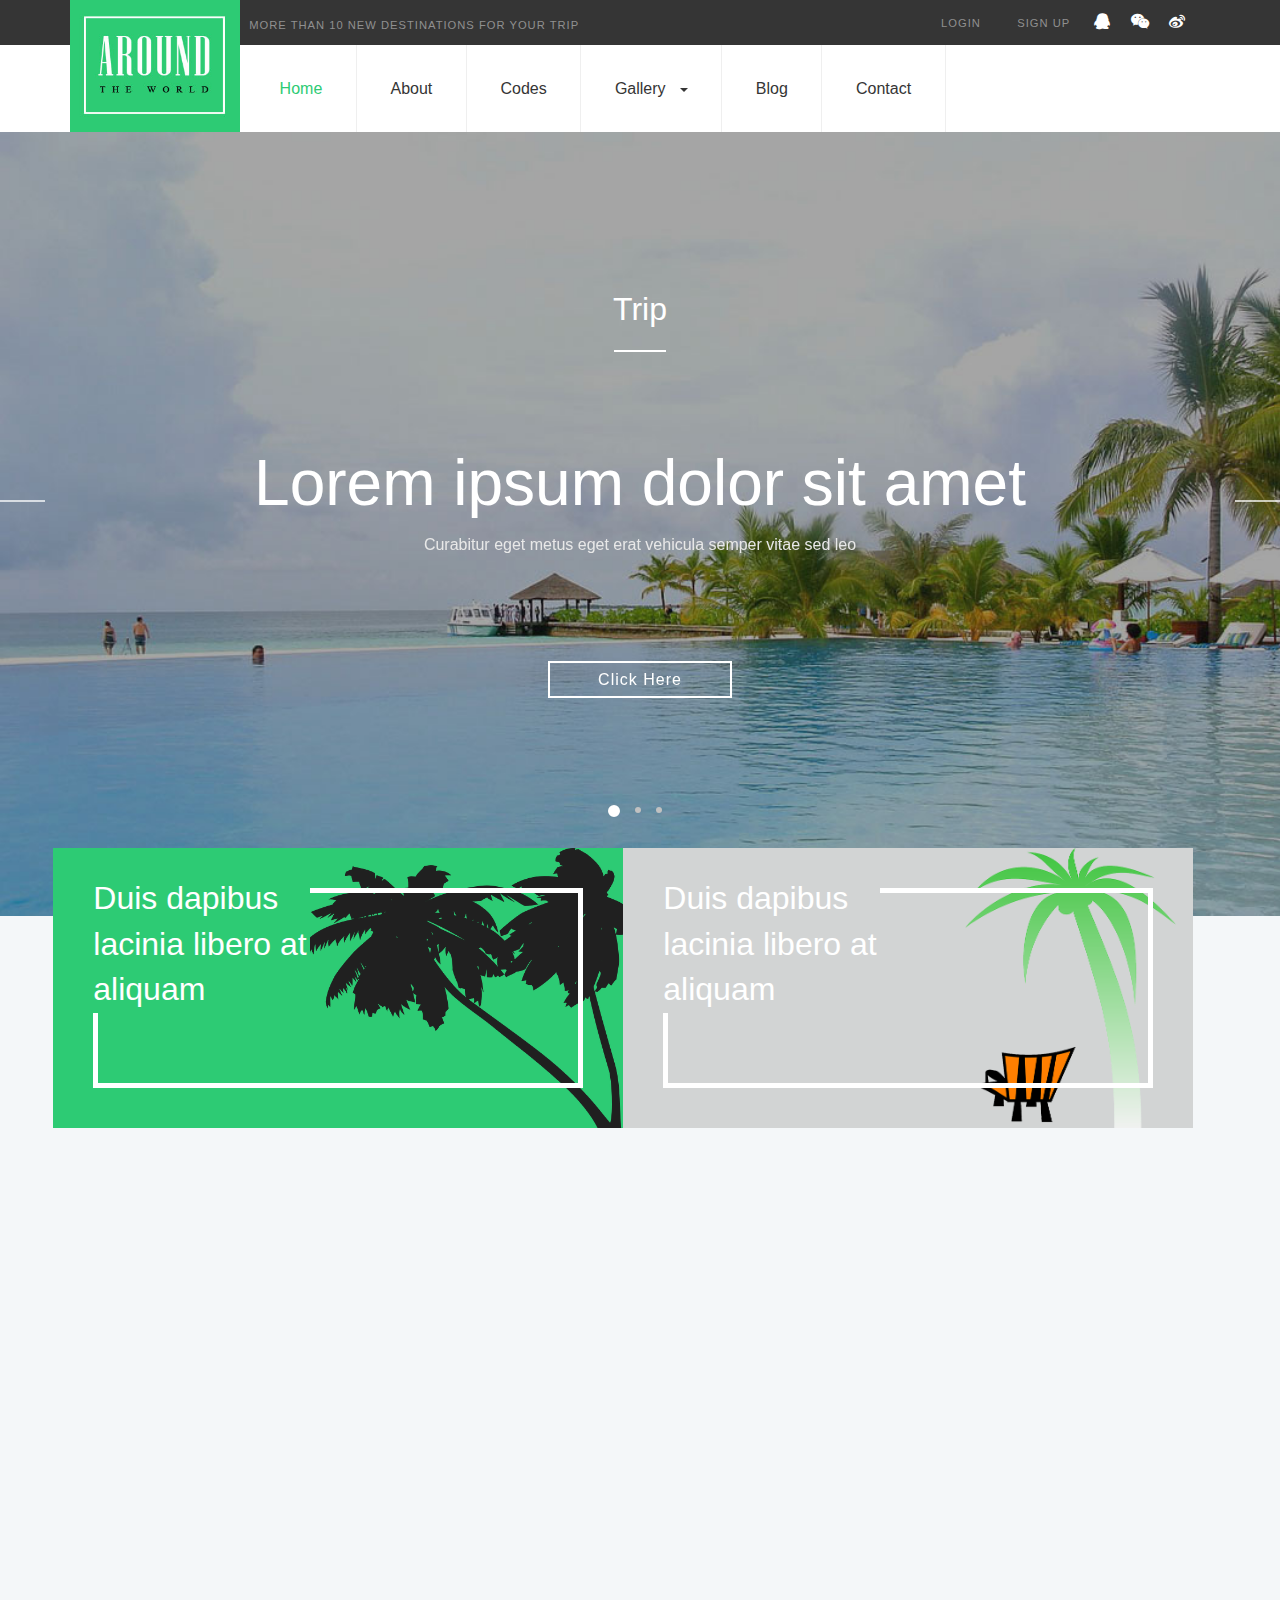
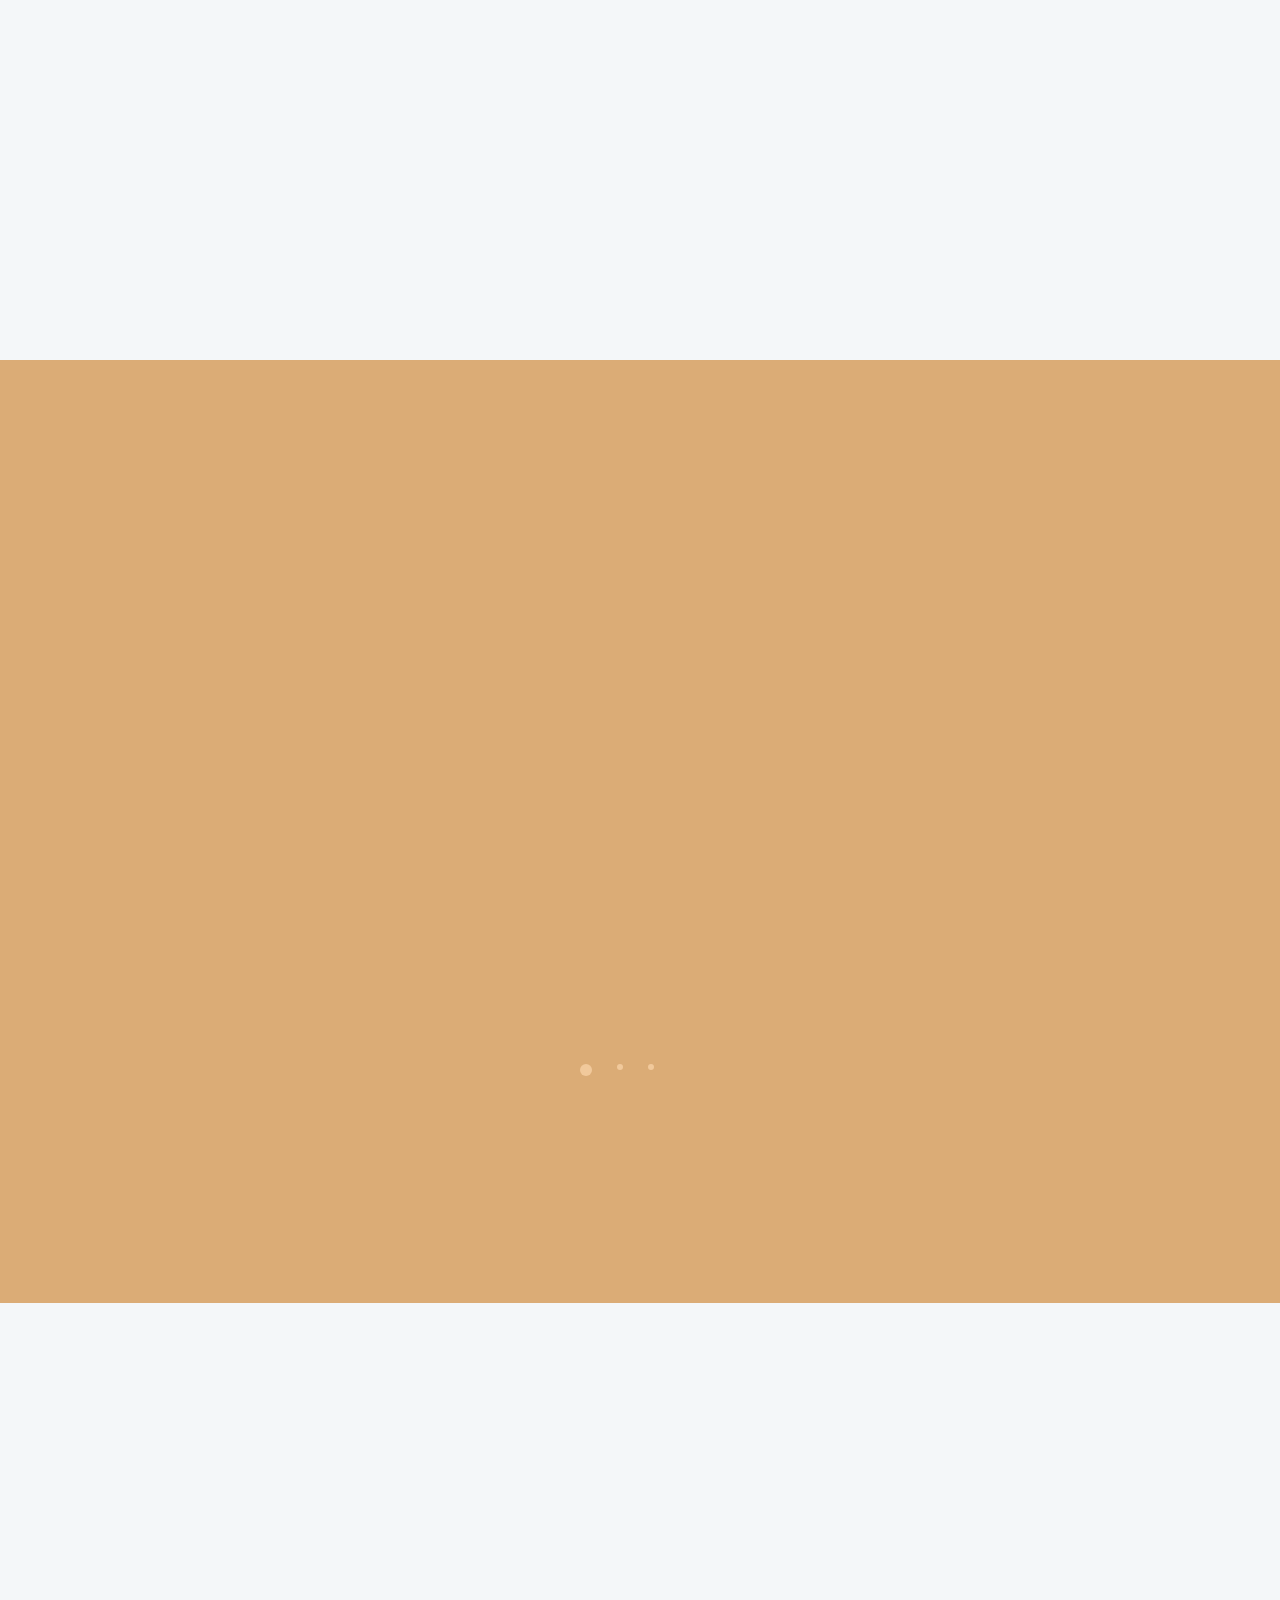
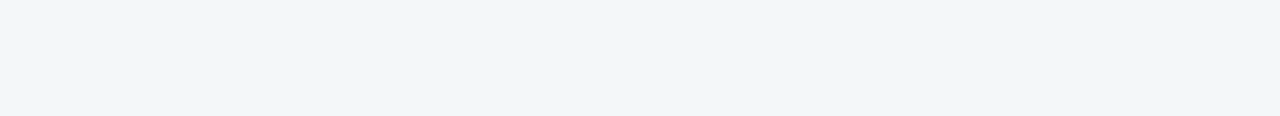
<file: index.html>
<!DOCTYPE html>
<html>
	<head>
		<title>Home</title>
		<meta charset="UTF-8"/>
		<meta name="viewport" content="width=device-width,initial-scale=1,minimum-scale=1,maximum-scale=1,user-scalable=no" />
		<link rel="stylesheet" type="text/css" href="css/bootstrap.css"/>
		<link rel="stylesheet" type="text/css" href="css/style.css"/>
		<link rel="stylesheet" type="text/css" href="css/font-awesome.css"/>
		<script src="js/jquery.min.js" type="text/javascript" charset="utf-8"></script>
		<script src="js/bootstrap.js" type="text/javascript" charset="utf-8"></script>
		<link rel="stylesheet" type="text/css" href="css/animate.css"/>
		<script src="js/wow.min.js" type="text/javascript" charset="utf-8"></script>
		<script type="text/javascript">
			new WOW().init();
		</script>
	</head>
	<body>
		<!-- header -->
		<div class="header">
			<div class="top-header">
				<div class="container">
					<div class="top-header-info">
						<div class="top-header-left fadeInLeft animated" data-wow-delay=".5s">
							<p>More than 10 new destinations for your trip</p>
						</div>
						<div class="top-header-right fadeInRight animated" data-wow-delay=".5s">
							<div class="top-header-right-info">
								<ul>
									<li>
										<a href="#">Login</a>
									</li>
									<li>
										<a href="#">Sign up</a>
									</li>
								</ul>
							</div>
							<div class="social-icons">
								<ul>
									<li>
										<a class="qq" href="#"><i class="fa fa-qq"></i></a>
									</li>
									<li>
										<a class="qq wechat" href="#"><i class="fa fa-wechat"></i></a>
									</li>
									<li>
										<a class="qq weibo" href="#"><i class="fa fa-weibo"></i></a>
									</li>
								</ul>
							</div>
							<div class="clearfix"> </div>
						</div>
						<div class="clearfix"> </div>
					</div>
				</div>
			</div>
			<div class="bottom-header">
				<div class="container">
					<div class="logo fadeInDown animated" data-wow-delay=".5s">
						<h1><a href="index.html"><img src="images/logo.jpg" alt="" /></a></h1>
					</div>
					<div class="top-nav fadeInRight animated" data-wow-delay=".5s">
						<nav class="navbar navbar-default">
							<div class="container">
								<button type="button" class="navbar-toggle collapsed" data-toggle="collapse" data-target="#bs-example-navbar-collapse-1">Menu</button>
							</div>
							<!--导航链接 -->
							<div class="collapse navbar-collapse" id="bs-example-navbar-collapse-1">
								<ul class="nav navbar-nav">
									<li>
										<a href="index.html" class="active">Home</a>
									</li>
									<li>
										<a href="about.html">About</a>
									</li>
									<li>
										<a href="#">Codes</a>
									</li>
									<li>
										<a href="#" class="dropdown-toggle" data-toggle="dropdown" role="button" aria-haspopup="true" aria-expanded="false">Gallery<span class="caret"></span></a>
										<ul class="dropdown-menu">
											<li>
												<a class="hvr-bounce-to-bottom" href="gallery1.html">Gallery1</a>
											</li>
											<li>
												<a class="hvr-bounce-to-bottom" href="#">Gallery2</a>
											</li>
										</ul>
									</li>
									<li>
										<a href="blog.html">Blog</a>
									</li>
									<li>
										<a href="#">Contact</a>
									</li>
								</ul>
								<div class="clearfix"> </div>
							</div>
						</nav>
					</div>
				</div>
			</div>
		</div>
		
		<!-- banner -->
		<div class="banner">
			<div class="slider">
				<h2 class="wow shake animated" data-wow-delay=".5s">Trip</h2>
				<div class="border"></div>
				<script src="js/responsiveslides.min.js"></script>
				<script>
					$(function() {
						$("#slider3").responsiveSlides({
							auto: true,
							pager: true,
							nav: true,
							speed: 500,
							namespace: "callbacks",
							before: function() {
								$('.events').append("<li>before event fired.</li>");
							},
							after: function() {
								$('.events').append("<li>after event fired.</li>");
							}
						});
					});
				</script>
				<div id="top" class="callbacks_container-wrap">
					<ul class="rslides" id="slider3">
						<li>
							<div class="slider-info">
								<h3 class="wow fadeInRight animated" data-wow-delay=".5s">Lorem ipsum dolor sit amet</h3>
								<p class="wow fadeInLeft animated" data-wow-delay=".5s">Curabitur eget metus eget erat vehicula semper vitae sed leo</p>
								<div class="more-button wow fadeInRight animated" data-wow-delay=".5s">
									<a href="about.html">Click Here </a>
								</div>
							</div>
						</li>
						<li>
							<div class="slider-info">
								<h3>Consectetur adipiscing elit</h3>
								<p>Quisque nisl risus, egestas in convallis vitae, fringilla cursus magna</p>
								<div class="more-button">
									<a href="blog.html">Read More </a>
								</div>
							</div>
						</li>
						<li>
							<div class="slider-info">
								<h3>Proin eget consequat ante</h3>
								<p> Suspendisse bibendum dictum metus, at finibus elit dignissim nec </p>
								<div class="more-button">
									<a href="gallery1.html">Click Here </a>
								</div>
							</div>
						</li>
					</ul>
				</div>
			</div>
		</div>
		<!-- banner-bottom -->
		<div class="banner-bottom">
			<div class="container">
				<div class="banner-bottom-grids">
					<div class="col-md-6 banner-bottom-left wow fadeInLeft animated" data-wow-delay=".5s">
						<div class="left-border">
							<div class="left-border-info">
								<p>Duis dapibus lacinia libero at aliquam</p>
							</div>
						</div>
					</div>
					<div class="col-md-6 banner-bottom-left banner-bottom-right wow fadeInRight animated" data-wow-delay=".5s">
						<div class="left-border">
							<div class="left-border-info right-border-info">
								<p>Duis dapibus lacinia libero at aliquam</p>
							</div>
						</div>
					</div>
					<div class="clearfix"> </div>
				</div>
			</div>
		</div>
		<!-- information -->
		<div class="information">
			<div class="container">
				<div class="information-heading">
					<h3 class="wow fadeInDown animated" data-wow-delay=".5s">Why Book With Us</h3>
					<p class="wow fadeInUp animated" data-wow-delay=".5s">Vivamus efficitur scelerisque nulla nec lobortis. Nullam ornare metus vel dolor feugiat maximus.Aenean nec nunc et metus volutpat dapibus ac vitae ipsum. Pellentesque sed rhoncus nibh</p>
				</div>

				<div class="information-grids">
					<div class="col-md-4 information-grid wow fadeInLeft animated" data-wow-delay=".5s">
						<div class="information-info">
							<div class="information-grid-img">
								<img src="images/8.jpg" alt="" />
							</div>
							<div class="information-grid-info">
								<h4>Sollicitudin sit amet </h4>
								<p>Duis dapibus lacinia libero at aliquam. Sed pulvinar, magna vitae consectetur ultricies, augue massa condimentum eros non luctus ipsum lacus interdum odio.</p>
							</div>
						</div>
					</div>
					<div class="col-md-4 information-grid wow fadeInUp animated" data-wow-delay=".5s">
						<div class="information-info">
							<div class="information-grid-info">
								<h4>Consectetur ultricies</h4>
								<p>Duis dapibus lacinia libero at aliquam. Sed pulvinar, magna vitae consectetur ultricies, augue massa condimentum eros non luctus ipsum lacus interdum odio.</p>
							</div>
							<div class="information-grid-img">
								<img src="images/3.jpg" alt="" />
							</div>
						</div>
					</div>
					<div class="col-md-4 information-grid wow fadeInRight animated" data-wow-delay=".5s">
						<div class="information-info">
							<div class="information-grid-img">
								<img src="images/7.jpg" alt="" />
							</div>
							<div class="information-grid-info">
								<h4>Nullam ornare metus</h4>
								<p>Duis dapibus lacinia libero at aliquam. Sed pulvinar, magna vitae consectetur ultricies, augue massa condimentum eros non luctus ipsum lacus interdum odio.</p>
							</div>
						</div>
					</div>
					<div class="clearfix"> </div>
				</div>
			</div>
		</div>
		<!-- popular -->
		<div class="popular">
			<div class="container">
				<div class="popular-heading information-heading">
					<h3 class="wow fadeInDown animated" data-wow-delay=".5s">Popular Places</h3>
					<p class="wow fadeInUp animated" data-wow-delay=".5s">Vivamus efficitur scelerisque nulla nec lobortis. Nullam ornare metus vel dolor feugiat maximus.Aenean nec nunc et metus volutpat dapibus ac vitae ipsum. Pellentesque sed rhoncus nibh</p>
				</div>
				<div class="popular-slide">
					<!--<script src="js/responsiveslides.min.js"></script>-->
					<script>
						$(function() {
							$("#slider1").responsiveSlides({
								auto: true,
								pager: true,
								nav: false,
								speed: 500,
								namespace: "callbacks",
								before: function() {
									$('.events').append("<li>before event fired.</li>");
								},
								after: function() {
									$('.events').append("<li>after event fired.</li>");
								}
							});
						});
					</script>
					<div id="top" class="callbacks_container-wrap">
						<ul class="rslides" id="slider1">
							<li>
								<div class="popular-slide-info wow bounceIn animated" data-wow-delay=".5s">
									<h4>Australia</h4>
									<p>Pellentesque habitant morbi tristique senectus et netus et malesuada fames ac turpis egestas. Maecenas volutpat lacus at enim aliquet, quis iaculis nisi bibendum. Nullam cursus arcu lobortis, pharetra augue et, dignissim nunc. Morbi vestibulum tempus orci at faucibus. Sed ultricies dignissim magna tristique interdum</p>
								</div>
							</li>
							<li>
								<div class="popular-slide-info popular-slide1">
									<h4>Philippines</h4>
									<p>Habitant morbi tristique senectus et netus et malesuada fames ac turpis egestas. Maecenas volutpat lacus at enim aliquet, quis iaculis nisi bibendum. Nullam cursus arcu lobortis, pharetra augue et, dignissim nunc. Morbi vestibulum tempus orci at faucibus. Sed ultricies dignissim magna tristique interdum Pellentesque</p>
								</div>
							</li>
							<li>
								<div class="popular-slide-info popular-slide2">
									<h4>Maldives</h4>
									<p>Tristique senectus pellentesque habitant morbi et netus et malesuada fames ac turpis egestas. Maecenas volutpat lacus at enim aliquet, quis iaculis nisi bibendum. Nullam cursus arcu lobortis, pharetra augue et, dignissim nunc. Morbi vestibulum tempus orci at faucibus. dignissim magna tristique interdum Sed ultricies</p>
								</div>
							</li>
						</ul>
					</div>
				</div>
				<div class="popular-grids">
					<div class="col-md-4 popular-grid wow fadeInLeft animated" data-wow-delay=".5s">
						<h5>Nullam convallis sagittis</h5>
						<p>Donec malesuada ultricies metus ac vehicula. Nullam convallis sagittis tellus ut dictum. Proin risus lacus, sollicitudin sit amet ante ac, dapibus convallis ipsum.</p>
					</div>
					<div class="col-md-4 popular-grid wow fadeInUp animated" data-wow-delay=".5s">
						<h5>Proin risus lacus</h5>
						<p>Donec malesuada ultricies metus ac vehicula. Nullam convallis sagittis tellus ut dictum. Proin risus lacus, sollicitudin sit amet ante ac, dapibus convallis ipsum.</p>
					</div>
					<div class="col-md-4 popular-grid wow fadeInRight animated" data-wow-delay=".5s">
						<h5>Sollicitudin sit amet ante</h5>
						<p>Donec malesuada ultricies metus ac vehicula. Nullam convallis sagittis tellus ut dictum. Proin risus lacus, sollicitudin sit amet ante ac, dapibus convallis ipsum.</p>
					</div>
					<div class="clearfix"> </div>
				</div>
			</div>
		</div>
		
		<!-- footer -->
		<div class="footer">
			<div class="container">
				<div class="footer-grids">
					<div class="col-md-3 footer-nav wow fadeInLeft animated" data-wow-delay=".5s">
						<h4>Navigation</h4>
						<ul>
							<li>
								<a href="about.html">About</a>
							</li>
							<li>
								<a href="gallery1.html">Gallery</a>
							</li>
							<li>
								<a href="blog.html">Blog</a>
							</li>
							<li>
								<a href="#">Contact</a>
							</li>
						</ul>
					</div>
					<div class="col-md-5 footer-nav wow fadeInUp animated" data-wow-delay=".5s">
						<h4>Newsletter</h4>
						<p>Nunc non feugiat quam, vitae placerat ipsum. Cras at felis congue, volutpat neque eget</p>
						<form>
							<input type="email" name="EMAIL" placeholder="Enter your email here" required="">
							<input type="submit" value="Subscribe">
						</form>
					</div>
					<div class="col-md-4 footer-nav wow fadeInRight animated" data-wow-delay=".5s">
						<h4>Latest News</h4>
						<div class="news-grids">
							<div class="news-grid">
								<h6>09/01/2016 : <a href="#">Cras at felis congue</a></h6>
								<h6>13/07/2016 : <a href="#">Agittis tellus ut dictum</a></h6>
								<h6>28/11/2016 : <a href="#">Habitant morbi et netus</a></h6>
								<h6>19/01/2016 : <a href="#">pellentesque habitant morbi</a></h6>
								<h6>23/02/2016 : <a href="#">Maecenas volutpat lacus</a></h6>
							</div>
						</div>
					</div>
					<div class="clearfix"> </div>
				</div>
				<div class="copyright wow fadeInUp animated" data-wow-delay=".5s">
					<p>Copyright &copy; 2016.Company name All rights reserved.</p>
				</div>
			</div>
		</div>

	</body>
</html>
</file>
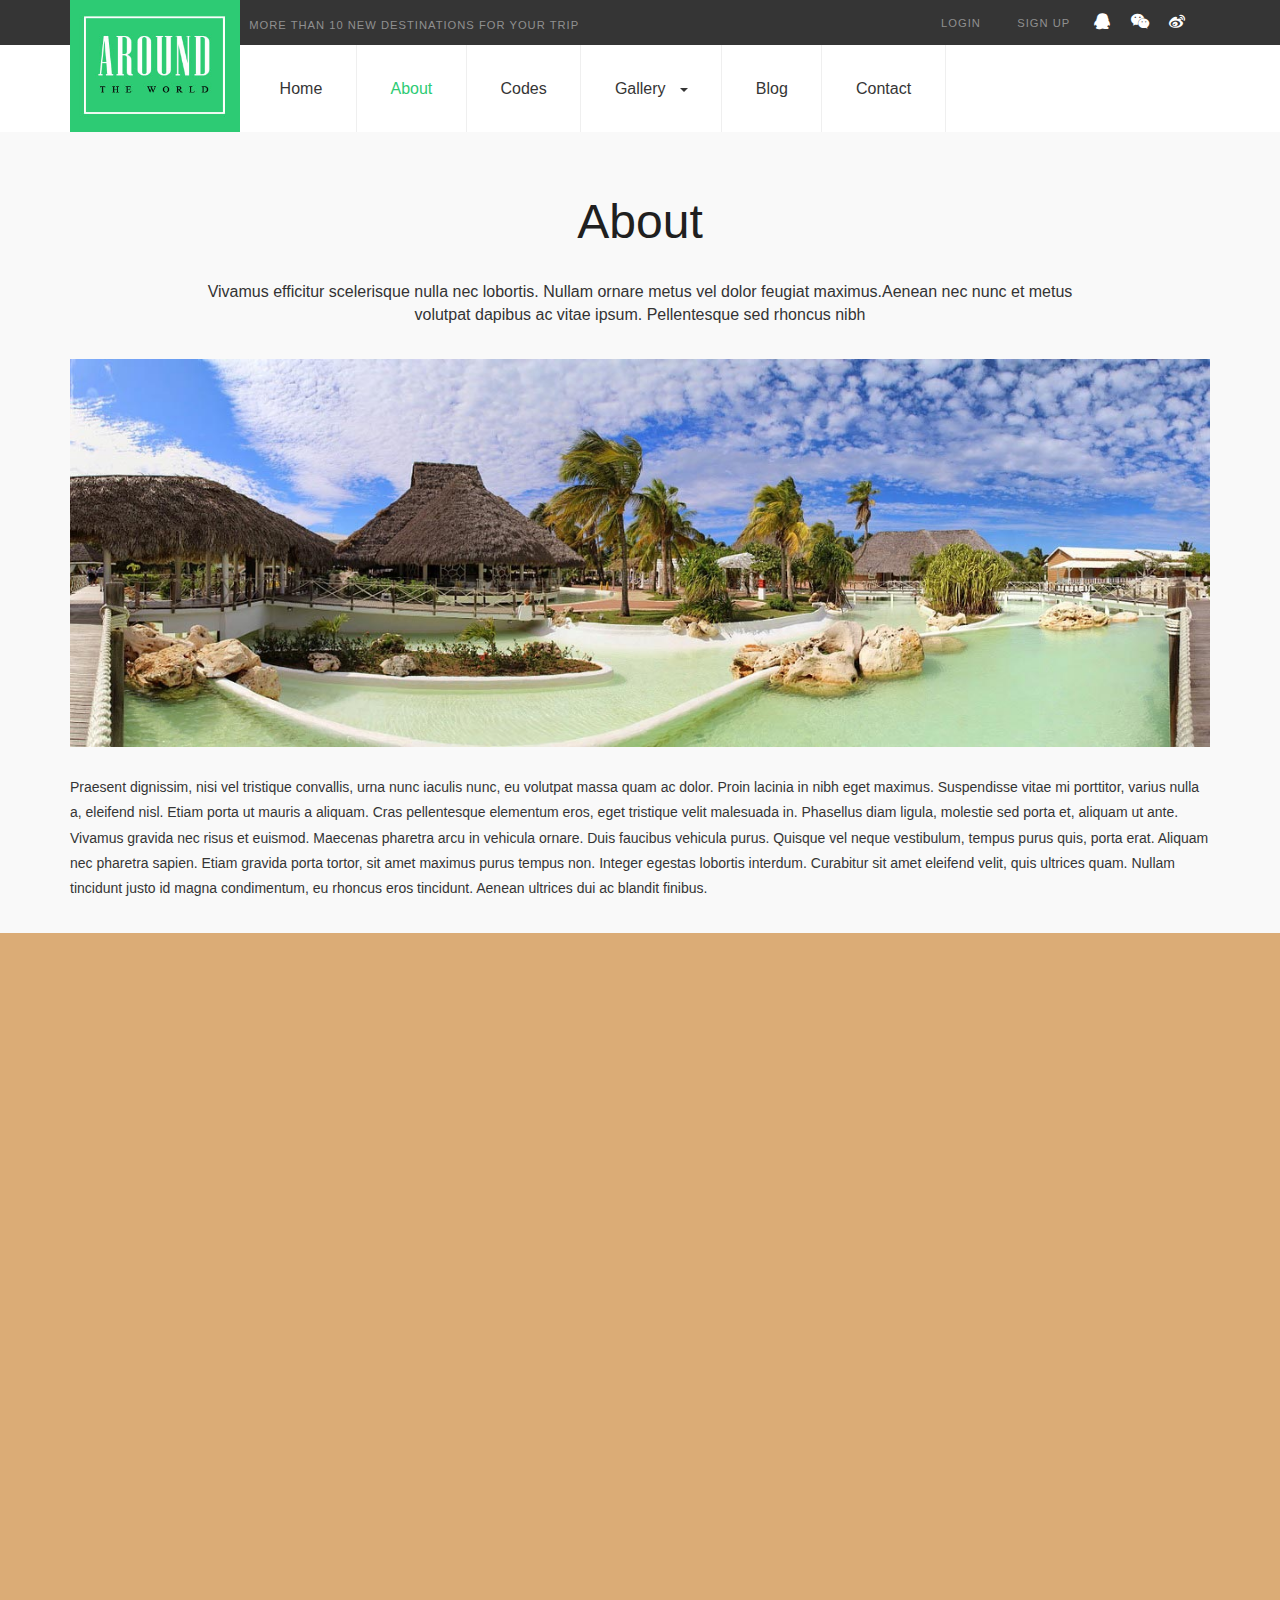
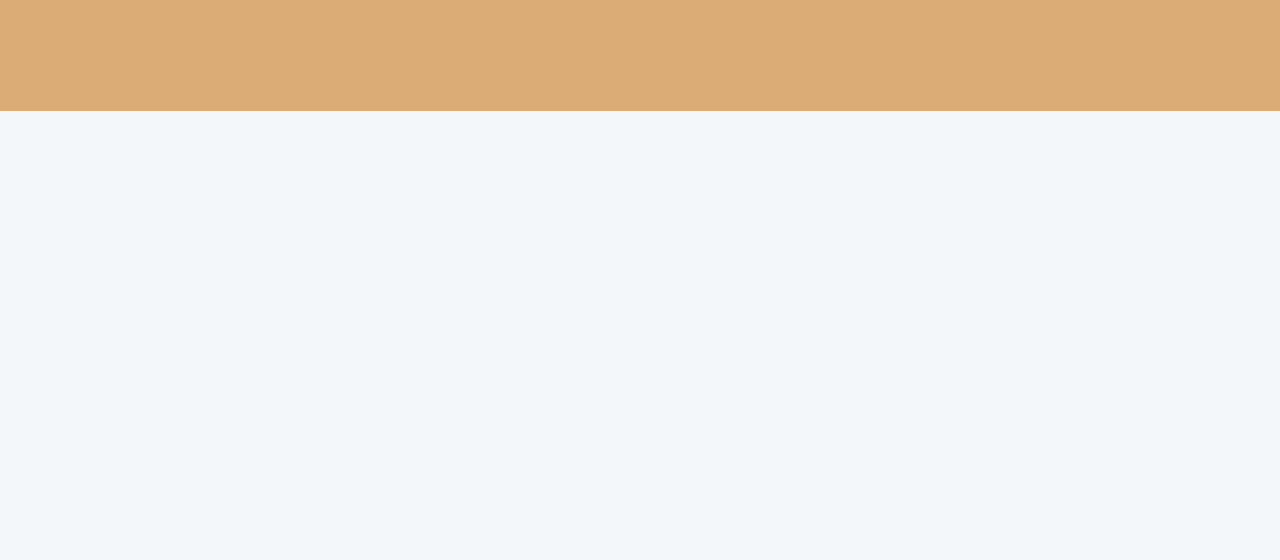
<file: about.html>
<!DOCTYPE html>
<html>
	<head>
		<title>About</title>
		<meta charset="UTF-8"/>
		<meta name="viewport" content="width=device-width,initial-scale=1,minimum-scale=1,maximum-scale=1,user-scalable=no" />
		<link rel="stylesheet" type="text/css" href="css/bootstrap.css"/>
		<link rel="stylesheet" type="text/css" href="css/style.css"/>
		<link rel="stylesheet" type="text/css" href="css/font-awesome.css"/>
		<script src="js/jquery.min.js" type="text/javascript" charset="utf-8"></script>
		<script src="js/bootstrap.js" type="text/javascript" charset="utf-8"></script>
		<link rel="stylesheet" type="text/css" href="css/animate.css"/>
		<script src="js/wow.min.js" type="text/javascript" charset="utf-8"></script>
		<script type="text/javascript">
			new WOW().init();
		</script>
	</head>
	<body>
		<!-- header -->
		<div class="header">
			<div class="top-header">
				<div class="container">
					<div class="top-header-info">
						<div class="top-header-left wow fadeInLeft animated" data-wow-delay=".5s">
							<p>More than 10 new destinations for your trip</p>
						</div>
						<div class="top-header-right wow fadeInRight animated" data-wow-delay=".5s">
							<div class="top-header-right-info">
								<ul>
									<li>
										<a href="#">Login</a>
									</li>
									<li>
										<a href="#">Sign up</a>
									</li>
								</ul>
							</div>
							<div class="social-icons">
								<ul>
									<li>
										<a class="qq" href="#"><i class="fa fa-qq"></i></a>
									</li>
									<li>
										<a class="qq wechat" href="#"><i class="fa fa-wechat"></i></a>
									</li>
									<li>
										<a class="qq weibo" href="#"><i class="fa fa-weibo"></i></a>
									</li>
								</ul>
							</div>
							<div class="clearfix"> </div>
						</div>
						<div class="clearfix"> </div>
					</div>
				</div>
			</div>
			<div class="bottom-header">
				<div class="container">
					<div class="logo wow fadeInDown animated" data-wow-delay=".5s">
						<h1><a href="index.html"><img src="images/logo.jpg" alt="" /></a></h1>
					</div>
					<div class="top-nav wow fadeInRight animated" data-wow-delay=".5s">
						<nav class="navbar navbar-default">
							<div class="container">
								<button type="button" class="navbar-toggle collapsed" data-toggle="collapse" data-target="#bs-example-navbar-collapse-1">Menu						
							</button>
							</div>
							<!--导航链接-->
							<div class="collapse navbar-collapse" id="bs-example-navbar-collapse-1">
								<ul class="nav navbar-nav">
									<li>
										<a href="index.html">Home</a>
									</li>
									<li>
										<a href="about.html" class="active">About</a>
									</li>
									<li>
										<a href="#">Codes</a>
									</li>
									<li>
										<a href="#" class="dropdown-toggle hvr-bounce-to-bottom" data-toggle="dropdown" role="button" aria-haspopup="true" aria-expanded="false">Gallery<span class="caret"></span></a>
										<ul class="dropdown-menu">
											<li>
												<a class="hvr-bounce-to-bottom" href="gallery1.html">Gallery1</a>
											</li>
											<li>
												<a class="hvr-bounce-to-bottom" href="#">Gallery2</a>
											</li>
										</ul>
									</li>
									<li>
										<a href="blog.html">Blog</a>
									</li>
									<li>
										<a href="#">Contact</a>
									</li>
								</ul>
								<div class="clearfix"> </div>
							</div>
						</nav>
					</div>
				</div>
			</div>
		</div>
		<!-- about -->
		<div class="about">
			<div class="about-heading">
				<div class="container">
					<h2 class="wow fadeInDown animated" data-wow-delay=".5s">About</h2>
					<p class="wow fadeInUp animated" data-wow-delay=".5s">Vivamus efficitur scelerisque nulla nec lobortis. Nullam ornare metus vel dolor feugiat maximus.Aenean nec nunc et metus volutpat dapibus ac vitae ipsum. Pellentesque sed rhoncus nibh</p>
				</div>
			</div>
			<div class="about-top">
				<div class="container">
					<div class="about-bottom">
						<img class="wow fadeInUp animated" data-wow-delay=".5s" src="images/ab.jpg" alt="" />
						<p class="wow fadeInUp animated" data-wow-delay=".5s">Praesent dignissim, nisi vel tristique convallis, urna nunc iaculis nunc, eu volutpat massa quam ac dolor. Proin lacinia in nibh eget maximus. Suspendisse vitae mi porttitor, varius nulla a, eleifend nisl. Etiam porta ut mauris a aliquam. Cras pellentesque elementum eros, eget tristique velit malesuada in. Phasellus diam ligula, molestie sed porta et, aliquam ut ante. Vivamus gravida nec risus et euismod. Maecenas pharetra arcu in vehicula ornare. Duis faucibus vehicula purus. Quisque vel neque vestibulum, tempus purus quis, porta erat. Aliquam nec pharetra sapien. Etiam gravida porta tortor, sit amet maximus purus tempus non. Integer egestas lobortis interdum. Curabitur sit amet eleifend velit, quis ultrices quam. Nullam tincidunt justo id magna condimentum, eu rhoncus eros tincidunt. Aenean ultrices dui ac blandit finibus.</p>
					</div>
				</div>
			</div>

			<!-- team -->
			<div class="team">
				<div class="container">
					<div class="popular-heading team-heading">
						<h3 class="wow fadeInUp animated" data-wow-delay=".5s">Our Team</h3>
						<p class="wow fadeInUp animated" data-wow-delay=".5s">Vivamus efficitur scelerisque nulla nec lobortis. Nullam ornare metus vel dolor feugiat maximus.Aenean nec nunc et metus volutpat dapibus ac vitae ipsum. Pellentesque sed rhoncus nibh</p>
					</div>
					<div class="team-grids">
						<div class="col-md-4 team-grid wow fadeInLeft animated" data-wow-delay=".5s">
							<img src="images/t1.jpg" alt="" />
							<h4>Nullam ornare metus</h4>
							<p>Proin vitae luctus dui, sit amet ultricies leo. Donec condimentum, mauris et pharetra molestie, dolor dui dignissim metus, a malesuada elit odio non velit.</p>
							<div class="social-icons team-icons">
								<ul>
									<li>
										<a class="qq" href="#"><i class="fa fa-qq"></i></a>
									</li>
									<li>
										<a class="qq wechat" href="#"><i class="fa fa-wechat"></i></a>
									</li>
									<li>
										<a class="qq weibo" href="#"><i class="fa fa-weibo"></i></a>
									</li>
								</ul>
							</div>
						</div>
						<div class="col-md-4 team-grid wow fadeInUp animated" data-wow-delay=".5s">
							<img src="images/t2.jpg" alt="" />
							<h4>Donec condimentum</h4>
							<p>Proin vitae luctus dui, sit amet ultricies leo. Donec condimentum, mauris et pharetra molestie, dolor dui dignissim metus, a malesuada elit odio non velit.</p>
							<div class="social-icons team-icons">
								<ul>
									<li>
										<a class="qq" href="#"><i class="fa fa-qq"></i></a>
									</li>
									<li>
										<a class="qq wechat" href="#"><i class="fa fa-wechat"></i></a>
									</li>
									<li>
										<a class="qq weibo" href="#"><i class="fa fa-weibo"></i></a>
									</li>
								</ul>
							</div>
						</div>
						<div class="col-md-4 team-grid wow fadeInRight animated" data-wow-delay=".5s">
							<img src="images/t3.jpg" alt="" />
							<h4>Paretra molestie</h4>
							<p>Proin vitae luctus dui, sit amet ultricies leo. Donec condimentum, mauris et pharetra molestie, dolor dui dignissim metus, a malesuada elit odio non velit.</p>
							<div class="social-icons team-icons">
								<ul>
									<li>
										<a class="qq" href="#"><i class="fa fa-qq"></i></a>
									</li>
									<li>
										<a class="qq wechat" href="#"><i class="fa fa-wechat"></i></a>
									</li>
									<li>
										<a class="qq weibo" href="#"><i class="fa fa-weibo"></i></a>
									</li>
								</ul>
							</div>
						</div>
						<div class="clearfix"> </div>
					</div>
				</div>
			</div>
			<!-- //team -->
		</div>
		<!-- //about -->
		<!-- footer -->
		<div class="footer">
			<div class="container">
				<div class="footer-grids">
					<div class="col-md-3 footer-nav wow fadeInLeft animated" data-wow-delay=".5s">
						<h4>Navigation</h4>
						<ul>
							<li>
								<a href="about.html">About</a>
							</li>
							<li>
								<a href="gallery1.html">Gallery</a>
							</li>
							<li>
								<a href="blog.html">Blog</a>
							</li>
							<li>
								<a href="#">Contact</a>
							</li>
						</ul>
					</div>
					<div class="col-md-5 footer-nav wow fadeInUp animated" data-wow-delay=".5s">
						<h4>Newsletter</h4>
						<p>Nunc non feugiat quam, vitae placerat ipsum. Cras at felis congue, volutpat neque eget</p>
						<form>
							<input type="email" name="EMAIL" placeholder="Enter your email here" required="">
							<input type="submit" value="Subscribe">
						</form>
					</div>
					<div class="col-md-4 footer-nav wow fadeInRight animated" data-wow-delay=".5s">
						<h4>Latest News</h4>
						<div class="news-grids">
							<div class="news-grid">
								<h6>09/01/2016 : <a href="#">Cras at felis congue</a></h6>
								<h6>13/07/2016 : <a href="#">Volutpat neque eget</a></h6>
								<h6>13/02/2016 : <a href="#">Agittis tellus ut dictum</a></h6>
								<h6>28/11/2016 : <a href="#">Habitant morbi et netus</a></h6>
								<h6>19/01/2016 : <a href="#">pellentesque habitant morbi</a></h6>
								<h6>23/02/2016 : <a href="#">Maecenas volutpat lacus</a></h6>
							</div>
						</div>
					</div>
					<div class="clearfix"> </div>
				</div>
				<div class="copyright wow fadeInUp animated" data-wow-delay=".5s">
					<p>Copyright &copy; 2016.Company name All rights reserved.</p>
				</div>
			</div>
		</div>
		
	</body>
</html>
</file>
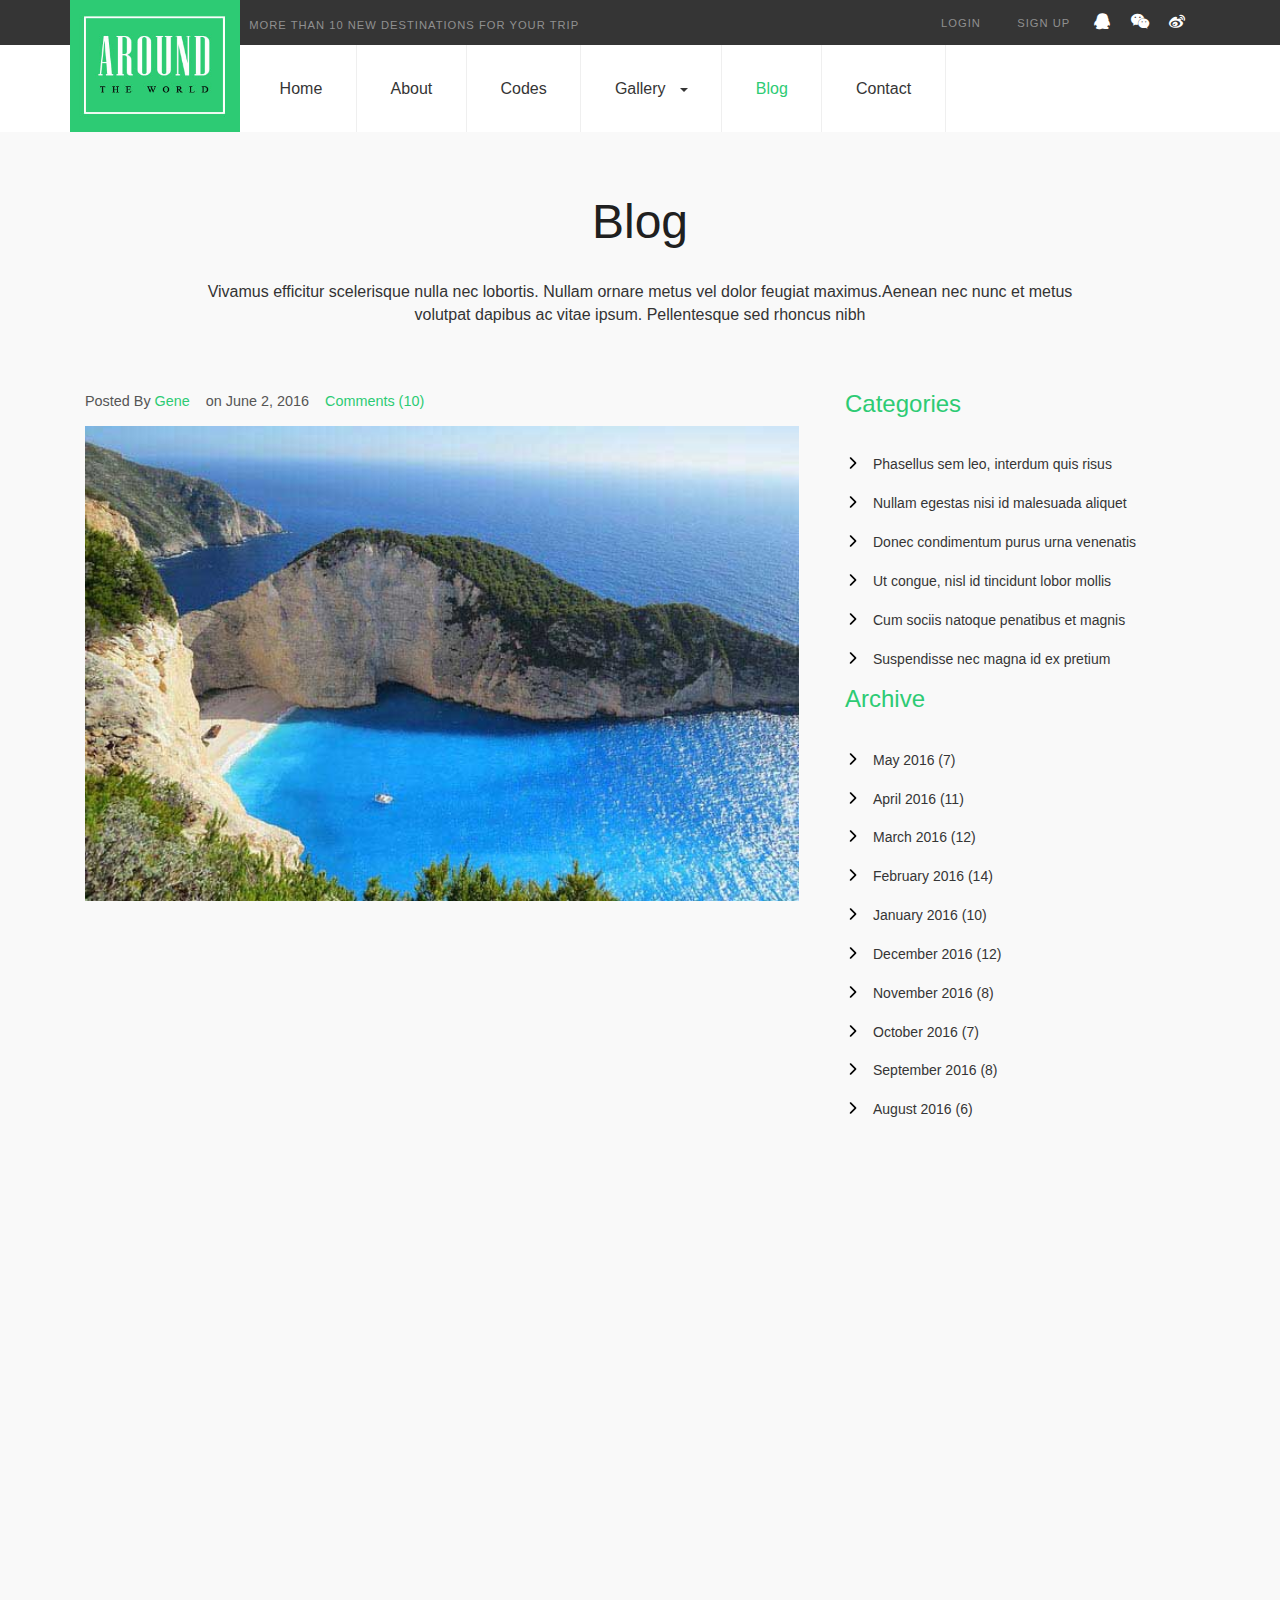
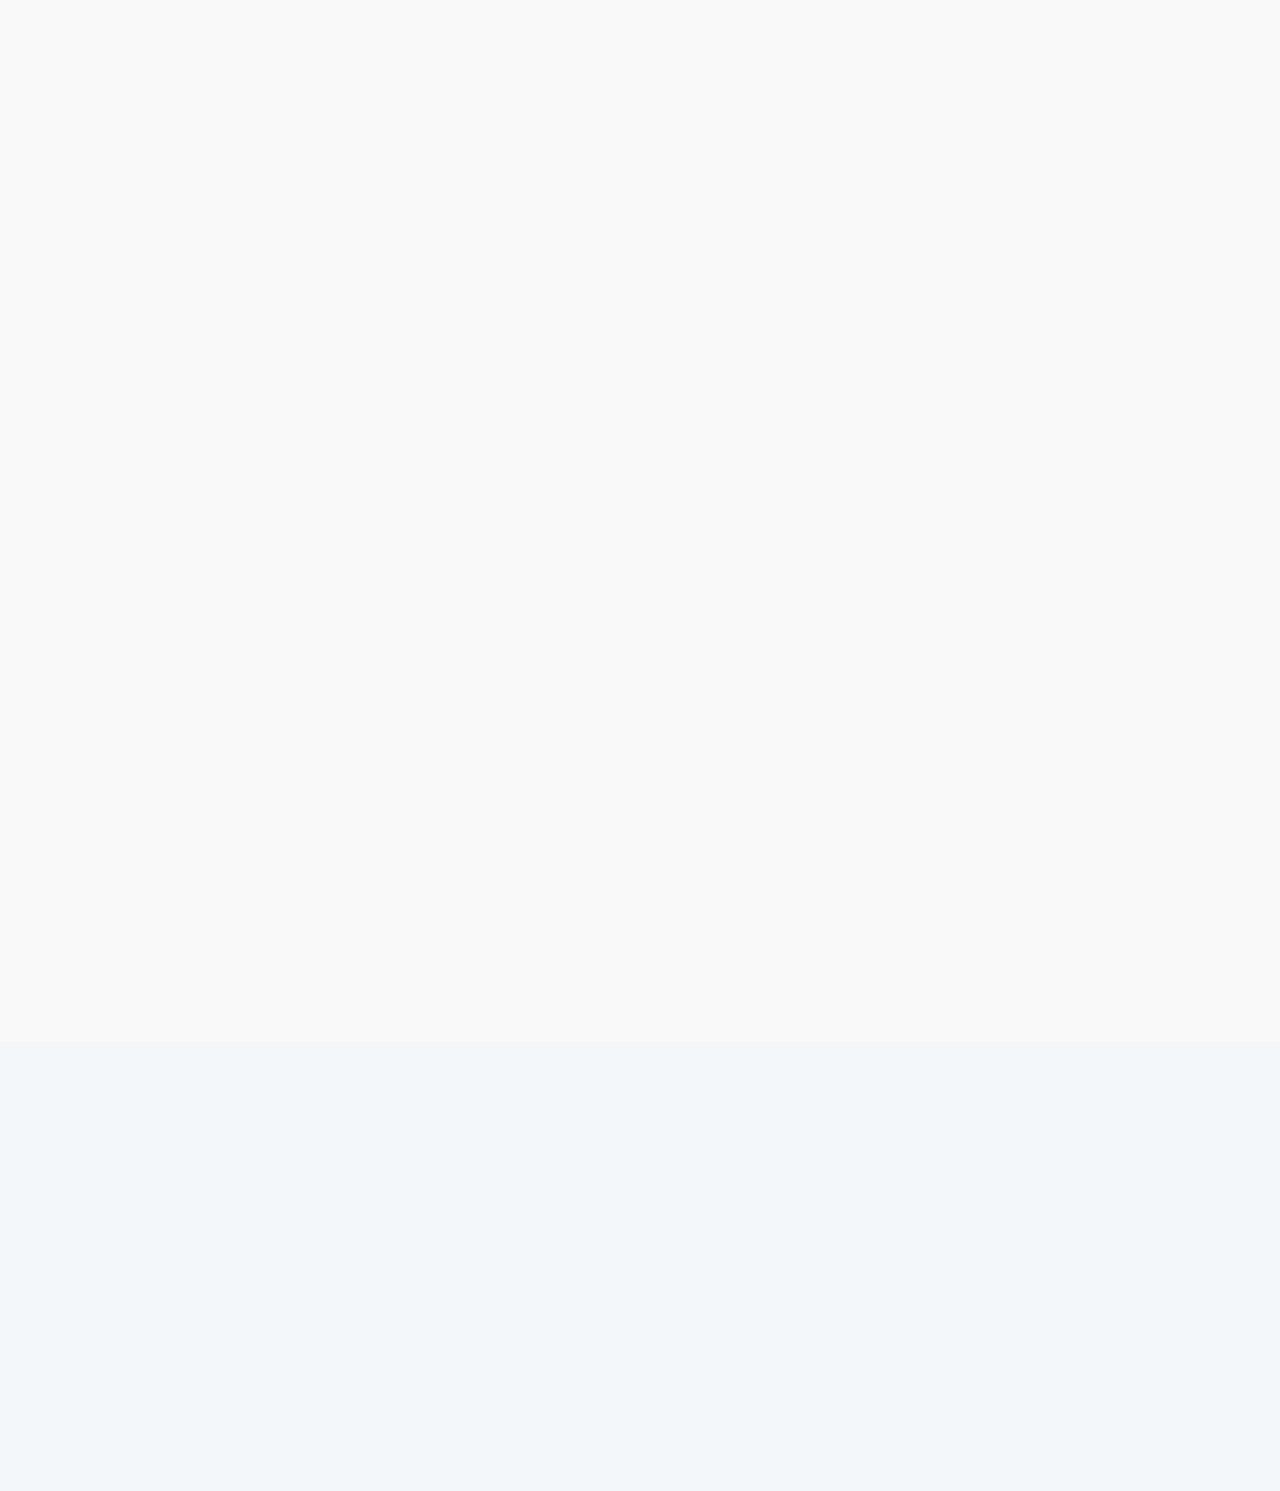
<file: blog.html>
<!DOCTYPE html>
<html>
	<head>
		<title>Blog</title>
		<meta charset="UTF-8"/>
		<meta name="viewport" content="width=device-width,initial-scale=1,minimum-scale=1,maximum-scale=1,user-scalable=no" />
		<link rel="stylesheet" type="text/css" href="css/bootstrap.css"/>
		<link rel="stylesheet" type="text/css" href="css/style.css"/>
		<link rel="stylesheet" type="text/css" href="css/font-awesome.css"/>
		<script src="js/jquery.min.js" type="text/javascript" charset="utf-8"></script>
		<script src="js/bootstrap.js" type="text/javascript" charset="utf-8"></script>
		<link rel="stylesheet" type="text/css" href="css/animate.css"/>
		<script src="js/wow.min.js" type="text/javascript" charset="utf-8"></script>
		<script type="text/javascript">
			new WOW().init();
		</script>
	</head>
	<body>
		<!--header -->
		<div class="header">
			<div class="top-header">
				<div class="container">
					<div class="top-header-info">
						<div class="top-header-left wow fadeInLeft animated" data-wow-delay=".5s">
							<p>More than 10 new destinations for your trip</p>
						</div>
						<div class="top-header-right wow fadeInRight animated" data-wow-delay=".5s">
							<div class="top-header-right-info">
								<ul>
									<li>
										<a href="#">Login</a>
									</li>
									<li>
										<a href="#">Sign up</a>
									</li>
								</ul>
							</div>
							<div class="social-icons">
								<ul>
									<li>
										<a class="qq" href="#"><i class="fa fa-qq"></i></a>
									</li>
									<li>
										<a class="qq wechat" href="#"><i class="fa fa-wechat"></i></a>
									</li>
									<li>
										<a class="qq weibo" href="#"><i class="fa fa-weibo"></i></a>
									</li>
								</ul>
							</div>
							<div class="clearfix"> </div>
						</div>
						<div class="clearfix"> </div>
					</div>
				</div>
			</div>
			<div class="bottom-header">
				<div class="container">
					<div class="logo wow fadeInDown animated" data-wow-delay=".5s">
						<h1><a href="index.html"><img src="images/logo.jpg" alt="" /></a></h1>
					</div>
					<div class="top-nav wow fadeInRight animated" data-wow-delay=".5s">
						<nav class="navbar navbar-default">
							<div class="container">
								<button type="button" class="navbar-toggle collapsed" data-toggle="collapse" data-target="#bs-example-navbar-collapse-1">Menu						
							</button>
							</div>
							<!--导航链接-->
							<div class="collapse navbar-collapse" id="bs-example-navbar-collapse-1">
								<ul class="nav navbar-nav">
									<li>
										<a href="index.html">Home</a>
									</li>
									<li>
										<a href="about.html">About</a>
									</li>
									<li>
										<a href="#">Codes</a>
									</li>
									<li>
										<a href="#" class="dropdown-toggle hvr-bounce-to-bottom" data-toggle="dropdown" role="button" aria-haspopup="true" aria-expanded="false">Gallery<span class="caret"></span></a>
										<ul class="dropdown-menu">
											<li>
												<a class="hvr-bounce-to-bottom" href="gallery1.html">Gallery1</a>
											</li>
											<li>
												<a class="hvr-bounce-to-bottom" href="gallery1.html">Gallery2</a>
											</li>
										</ul>
									</li>
									<li>
										<a href="blog.html" class="active">Blog</a>
									</li>
									<li>
										<a href="#">Contact</a>
									</li>
								</ul>
								<div class="clearfix"> </div>
							</div>
						</nav>
					</div>
				</div>
			</div>
		</div>

		<!-- blog -->
		<div class="blog">
			<!-- container -->
			<div class="container">
				<div class="blog-heading">
					<h2 class="wow fadeInDown animated" data-wow-delay=".5s">Blog</h2>
					<p class="wow fadeInUp animated" data-wow-delay=".5s">Vivamus efficitur scelerisque nulla nec lobortis. Nullam ornare metus vel dolor feugiat maximus.Aenean nec nunc et metus volutpat dapibus ac vitae ipsum. Pellentesque sed rhoncus nibh</p>
				</div>
				<div class="blog-top-grids">
					<div class="col-md-8 blog-top-left-grid">
						<div class="left-blog">
							<div class="blog-left">
								<div class="blog-left-left wow fadeInUp animated" data-wow-delay=".5s">
									<p>Posted By
										<a href="#">Gene</a> &nbsp;&nbsp; on June 2, 2016 &nbsp;&nbsp;
										<a href="#">Comments (10)</a>
									</p>
									<a href="gallery1.html"><img src="images/8.jpg" alt="" /></a>
								</div>
								<div class="blog-left-right wow fadeInUp animated" data-wow-delay=".5s">
									<a href="#">Phasellus ultrices tellus eget ipsum ornare molestie </a>
									<p>Lorem ipsum dolor sit amet, consectetur adipiscing elit.Sed blandit massa vel mauris sollicitudin dignissim. Phasellus ultrices tellus eget ipsum ornare molestie scelerisque eros dignissim. Phasellus fringilla hendrerit lectus nec vehicula. ultrices tellus eget ipsum ornare consectetur adipiscing elit.Sed blandit . estibulum aliquam neque nibh, sed accumsan nulla ornare sit amet.
									</p>
								</div>
								<div class="clearfix"> </div>
							</div>
							<div class="blog-left">
								<div class="blog-left-left wow fadeInUp animated" data-wow-delay=".5s">
									<p>Posted By
										<a href="#">Gene</a> &nbsp;&nbsp; on June 2, 2016 &nbsp;&nbsp;
										<a href="#">Comments (10)</a>
									</p>
									<a href="gallery1.html"><img src="images/g3.jpg" alt="" /></a>
								</div>
								<div class="blog-left-right wow fadeInUp animated" data-wow-delay=".5s">
									<a href="#">Phasellus ultrices tellus eget ipsum ornare molestie</a>
									<p>Lorem ipsum dolor sit amet, consectetur adipiscing elit.Sed blandit massa vel mauris sollicitudin dignissim. Phasellus ultrices tellus eget ipsum ornare molestie scelerisque eros dignissim. Phasellus fringilla hendrerit lectus nec vehicula. ultrices tellus eget ipsum ornare consectetur adipiscing elit.Sed blandit . estibulum aliquam neque nibh, sed accumsan nulla ornare sit amet.
									</p>
								</div>
								<div class="clearfix"> </div>
							</div>

							<div class="blog-left">
								<div class="blog-left-left wow fadeInUp animated" data-wow-delay=".5s">
									<p>Posted By
										<a href="#">Gene</a> &nbsp;&nbsp; on June 2, 2016 &nbsp;&nbsp;
										<a href="#">Comments (10)</a>
									</p>
									<a href="gallery1.html"><img src="images/g2.jpg" alt="" /></a>
								</div>
								<div class="blog-left-right wow fadeInUp animated" data-wow-delay=".5s">
									<a href="#">Phasellus ultrices tellus eget ipsum ornare molestie</a>
									<p>Lorem ipsum dolor sit amet, consectetur adipiscing elit.Sed blandit massa vel mauris sollicitudin dignissim. Phasellus ultrices tellus eget ipsum ornare molestie scelerisque eros dignissim. Phasellus fringilla hendrerit lectus nec vehicula. ultrices tellus eget ipsum ornare consectetur adipiscing elit.Sed blandit . estibulum aliquam neque nibh, sed accumsan nulla ornare sit amet.
									</p>
								</div>
								<div class="clearfix"> </div>
							</div>
						</div>
						<!--分页-->
						<nav>
							<ul class="pagination wow fadeInUp animated" data-wow-delay=".5s">
								<li>
									<a href="#" aria-label="Previous">
										<span aria-hidden="true">«</span>
									</a>
								</li>
								<li>
									<a href="#">1</a>
								</li>
								<li>
									<a href="#">2</a>
								</li>
								<li>
									<a href="#">3</a>
								</li>
								<li>
									<a href="#">4</a>
								</li>
								<li>
									<a href="#">5</a>
								</li>
								<li>
									<a href="#" aria-label="Next">
										<span aria-hidden="true">»</span>
									</a>
								</li>
							</ul>
						</nav>
					</div>
					<div class="col-md-4 blog-top-right-grid">
						<div class="Categories wow fadeInUp animated" data-wow-delay=".5s">
							<h3>Categories</h3>
							<ul>
								<li>
									<a href="#">Phasellus sem leo, interdum quis risus</a>
								</li>
								<li>
									<a href="#">Nullam egestas nisi id malesuada aliquet </a>
								</li>
								<li>
									<a href="#"> Donec condimentum purus urna venenatis</a>
								</li>
								<li>
									<a href="#">Ut congue, nisl id tincidunt lobor mollis</a>
								</li>
								<li>
									<a href="#">Cum sociis natoque penatibus et magnis</a>
								</li>
								<li>
									<a href="#">Suspendisse nec magna id ex pretium</a>
								</li>
							</ul>
						</div>
						<div class="Categories wow fadeInUp animated" data-wow-delay=".5s">
							<h3>Archive</h3>
							<ul class="marked-list offs1">
								<li>
									<a href="#">May 2016 (7)</a>
								</li>
								<li>
									<a href="#">April 2016 (11)</a>
								</li>
								<li>
									<a href="#">March 2016 (12)</a>
								</li>
								<li>
									<a href="#">February 2016 (14)</a>
								</li>
								<li>
									<a href="#">January 2016 (10)</a>
								</li>
								<li>
									<a href="#">December 2016 (12)</a>
								</li>
								<li>
									<a href="#">November 2016 (8)</a>
								</li>
								<li>
									<a href="#">October 2016 (7)</a>
								</li>
								<li>
									<a href="#">September 2016 (8)</a>
								</li>
								<li>
									<a href="#">August 2016 (6)</a>
								</li>
							</ul>
						</div>
						<div class="comments">
							<h3 class="wow fadeInUp animated" data-wow-delay=".5s">Recent Comments</h3>
							<div class="comments-text wow fadeInUp animated" data-wow-delay=".5s">
								<div class="col-md-3 comments-left">
									<img src="images/t1.jpg" alt="" />
								</div>
								<div class="col-md-9 comments-right">
									<h5>Admin</h5>
									<a href="#">Phasellus sem leointerdum risus</a>
									<p>March 16,2016 6:09:pm</p>
								</div>
								<div class="clearfix"> </div>
							</div>
							<div class="comments-text wow fadeInUp animated" data-wow-delay=".5s">
								<div class="col-md-3 comments-left">
									<img src="images/t2.jpg" alt="" />
								</div>
								<div class="col-md-9 comments-right">
									<h5>Admin</h5>
									<a href="#">Phasellus sem leointerdum risus</a>
									<p>March 16,2016 6:09:pm</p>
								</div>
								<div class="clearfix"> </div>
							</div>
							<div class="comments-text wow fadeInUp animated" data-wow-delay=".5s">
								<div class="col-md-3 comments-left">
									<img src="images/t3.jpg" alt="" />
								</div>
								<div class="col-md-9 comments-right">
									<h5>Admin</h5>
									<a href="#">Phasellus sem leointerdum risus</a>
									<p>March 16,2016 6:09:pm</p>
								</div>
								<div class="clearfix"> </div>
							</div>
						</div>
					</div>
					<div class="clearfix"> </div>
				</div>
			</div>
			
		</div>

		<!-- footer -->
		<div class="footer">
			<div class="container">
				<div class="footer-grids">
					<div class="col-md-3 footer-nav wow fadeInLeft animated" data-wow-delay=".5s">
						<h4>Navigation</h4>
						<ul>
							<li>
								<a href="about.html">About</a>
							</li>
							<li>
								<a href="gallery1.html">Gallery</a>
							</li>
							<li>
								<a href="blog.html">Blog</a>
							</li>
							<li>
								<a href="contact.html">Contact</a>
							</li>
						</ul>
					</div>
					<div class="col-md-5 footer-nav wow fadeInUp animated" data-wow-delay=".5s">
						<h4>Newsletter</h4>
						<p>Nunc non feugiat quam, vitae placerat ipsum. Cras at felis congue, volutpat neque eget</p>
						<form>
							<input type="email" name="EMAIL" placeholder="Enter your email here" required="">
							<input type="submit" value="Subscribe">
						</form>
					</div>
					<div class="col-md-4 footer-nav wow fadeInRight animated" data-wow-delay=".5s">
						<h4>Latest News</h4>
						<div class="news-grids">
							<div class="news-grid">
								<h6>09/01/2016 : <a href="single.html">Cras at felis congue</a></h6>
								<h6>13/07/2016 : <a href="single.html">Volutpat neque eget</a></h6>
								<h6>13/02/2016 : <a href="single.html">Agittis tellus ut dictum</a></h6>
								<h6>28/11/2016 : <a href="single.html">Habitant morbi et netus</a></h6>
								<h6>19/01/2016 : <a href="single.html">pellentesque habitant morbi</a></h6>
								<h6>23/02/2016 : <a href="single.html">Maecenas volutpat lacus</a></h6>
							</div>
						</div>
					</div>
					<div class="clearfix"> </div>
				</div>
				<div class="copyright wow fadeInUp animated" data-wow-delay=".5s">
					<p>Copyright &copy; 2016.Company name All rights reserved.</p>
				</div>
			</div>
		</div>

	</body>
</html>
</file>
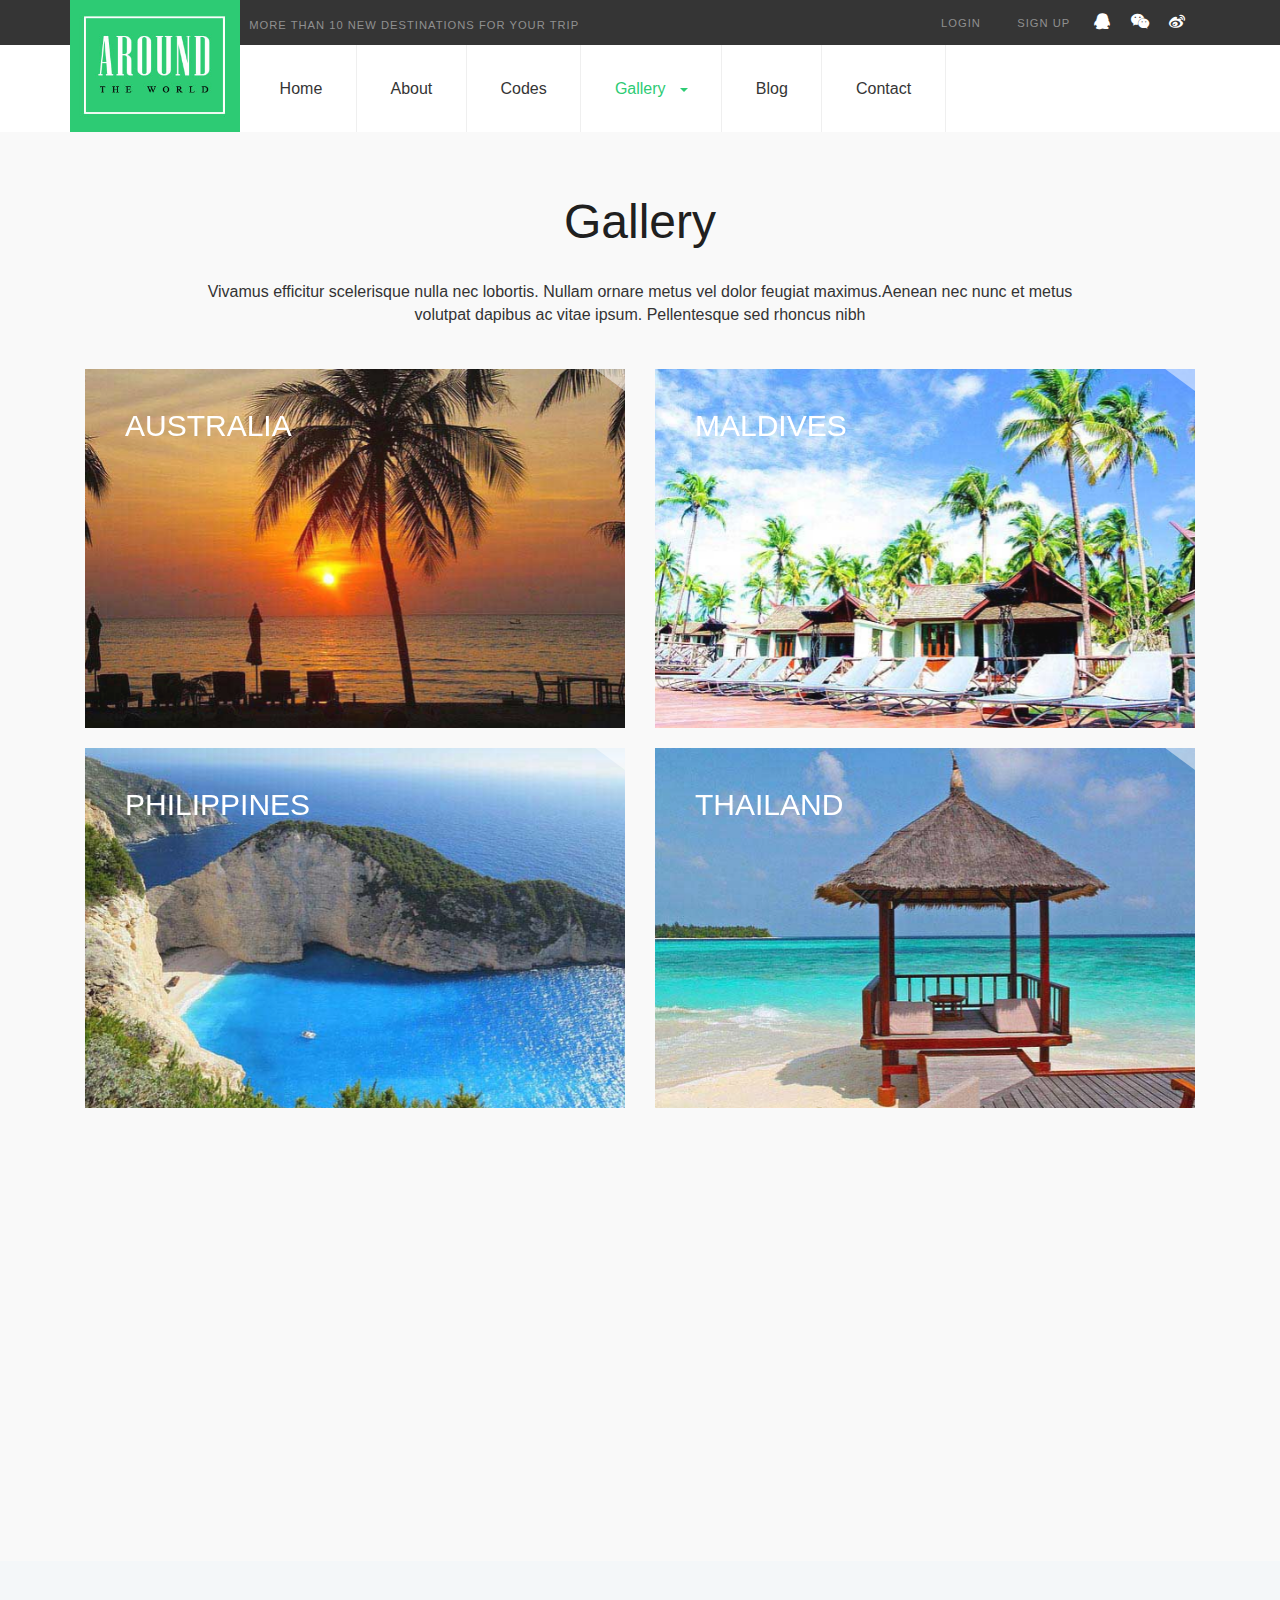
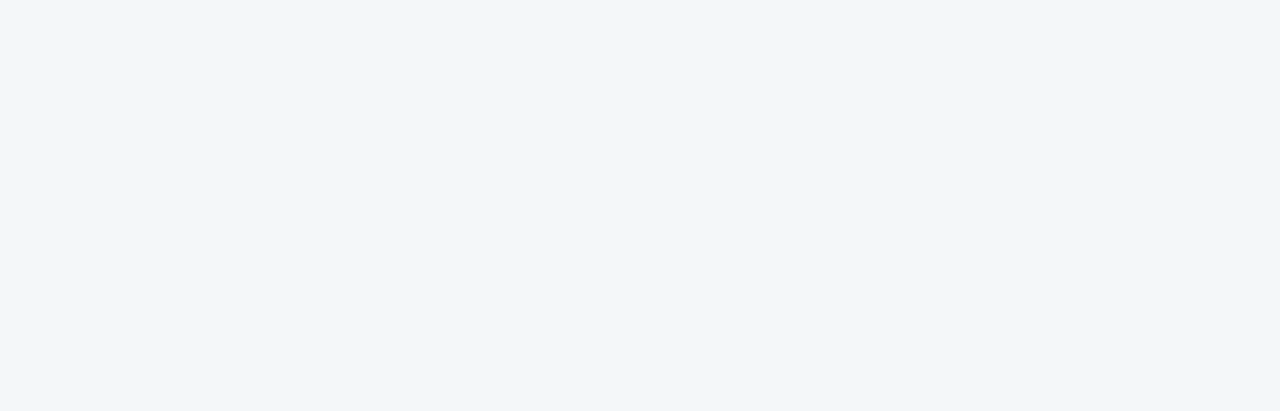
<file: gallery1.html>
<!DOCTYPE html>
<html>
	<head>
		<title>Gallery</title>
		<meta charset="UTF-8"/>
		<meta name="viewport" content="width=device-width,initial-scale=1,minimum-scale=1,maximum-scale=1,user-scalable=no" />
		<link rel="stylesheet" type="text/css" href="css/bootstrap.css"/>
		<link rel="stylesheet" type="text/css" href="css/style.css"/>
		<link rel="stylesheet" type="text/css" href="css/font-awesome.css"/>
		<link rel="stylesheet" type="text/css" href="css/lightbox.css"/>
		<script src="js/jquery.min.js" type="text/javascript" charset="utf-8"></script>
		<script src="js/bootstrap.js" type="text/javascript" charset="utf-8"></script>
		<link rel="stylesheet" type="text/css" href="css/animate.css"/>
		<script src="js/wow.min.js" type="text/javascript" charset="utf-8"></script>
		<script type="text/javascript">
			new WOW().init();
		</script>
	</head>
	<body>
		<!-- header -->
		<div class="header">
			<div class="top-header">
				<div class="container">
					<div class="top-header-info">
						<div class="top-header-left wow fadeInLeft animated" data-wow-delay=".5s">
							<p>More than 10 new destinations for your trip</p>
						</div>
						<div class="top-header-right wow fadeInRight animated" data-wow-delay=".5s">
							<div class="top-header-right-info">
								<ul>
									<li>
										<a href="#">Login</a>
									</li>
									<li>
										<a href="#">Sign up</a>
									</li>
								</ul>
							</div>
							<div class="social-icons">
								<ul>
									<li>
										<a class="qq" href="#"><i class="fa fa-qq"></i></a>
									</li>
									<li>
										<a class="qq wechat" href="#"><i class="fa fa-wechat"></i></a>
									</li>
									<li>
										<a class="qq weibo" href="#"><i class="fa fa-weibo"></i></a>
									</li>
								</ul>
							</div>
							<div class="clearfix"> </div>
						</div>
						<div class="clearfix"> </div>
					</div>
				</div>
			</div>
			<div class="bottom-header">
				<div class="container">
					<div class="logo wow fadeInDown animated" data-wow-delay=".5s">
						<h1><a href="index.html"><img src="images/logo.jpg" alt="" /></a></h1>
					</div>
					<div class="top-nav wow fadeInRight animated" data-wow-delay=".5s">
						<nav class="navbar navbar-default">
							<div class="container">
								<button type="button" class="navbar-toggle collapsed" data-toggle="collapse" data-target="#bs-example-navbar-collapse-1">Menu						
							</button>
							</div>
							<!--导航链接-->
							<div class="collapse navbar-collapse" id="bs-example-navbar-collapse-1">
								<ul class="nav navbar-nav">
									<li>
										<a href="index.html">Home</a>
									</li>
									<li>
										<a href="about.html">About</a>
									</li>
									<li>
										<a href="codes.html">Codes</a>
									</li>
									<li>
										<a href="#" class="active dropdown-toggle hvr-bounce-to-bottom" data-toggle="dropdown" role="button" aria-haspopup="true" aria-expanded="false">Gallery<span class="caret"></span></a>
										<ul class="dropdown-menu">
											<li>
												<a class="hvr-bounce-to-bottom" href="gallery1.html">Gallery1</a>
											</li>
											<li>
												<a class="hvr-bounce-to-bottom" href="gallery2.html">Gallery2</a>
											</li>
										</ul>
									</li>
									<li>
										<a href="blog.html">Blog</a>
									</li>
									<li>
										<a href="contact.html">Contact</a>
									</li>
								</ul>
								<div class="clearfix"> </div>
							</div>
						</nav>
					</div>
				</div>
			</div>
		</div>

		<!-- gallery -->
		<div class="gallery">
			<div class="container">
				<div class="gallery-heading">
					<h2>Gallery</h2>
					<p>Vivamus efficitur scelerisque nulla nec lobortis. Nullam ornare metus vel dolor feugiat maximus.Aenean nec nunc et metus volutpat dapibus ac vitae ipsum. Pellentesque sed rhoncus nibh</p>
				</div>

				<div class="gallery-grids">
					<div class="col-md-6 gallery-grid wow fadeInUp animated" data-wow-delay=".5s">
						<div class="grid">
							<figure class="effect-apollo">
								<a class="example-image-link" href="images/3.jpg" data-lightbox="example-set" data-title="">
									<img src="images/3.jpg" alt="" />
									<figcaption>
										<h3>Australia</h3>
										<p>Proin vitae luctus dui, sit amet ultricies leo</p>
									</figcaption>
								</a>
							</figure>
						</div>
					</div>
					<div class="col-md-6 gallery-grid wow fadeInUp animated" data-wow-delay=".5s">
						<div class="grid">
							<figure class="effect-apollo">
								<a class="example-image-link" href="images/7.jpg" data-lightbox="example-set" data-title="">
									<img src="images/7.jpg" alt="" />
									<figcaption>
										<h3>Maldives</h3>
										<p>Proin vitae luctus dui, sit amet ultricies leo</p>
									</figcaption>
								</a>
							</figure>
						</div>
					</div>
					<div class="col-md-6 gallery-grid wow fadeInUp animated" data-wow-delay=".5s">
						<div class="grid">
							<figure class="effect-apollo">
								<a class="example-image-link" href="images/8.jpg" data-lightbox="example-set" data-title="">
									<img src="images/8.jpg" alt="" />
									<figcaption>
										<h3>Philippines</h3>
										<p>Proin vitae luctus dui, sit amet ultricies leo</p>
									</figcaption>
								</a>
							</figure>
						</div>
					</div>
					<div class="col-md-6 gallery-grid wow fadeInUp animated" data-wow-delay=".5s">
						<div class="grid">
							<figure class="effect-apollo">
								<a class="example-image-link" href="images/g1.jpg" data-lightbox="example-set" data-title="">
									<img src="images/g1.jpg" alt="" />
									<figcaption>
										<h3>Thailand</h3>
										<p>Proin vitae luctus dui, sit amet ultricies leo</p>
									</figcaption>
								</a>
							</figure>
						</div>
					</div>
					<div class="col-md-6 gallery-grid wow fadeInUp animated" data-wow-delay=".5s">
						<div class="grid">
							<figure class="effect-apollo">
								<a class="example-image-link" href="images/g2.jpg" data-lightbox="example-set" data-title="">
									<img src="images/g2.jpg" alt="" />
									<figcaption>
										<h3>Hawaii</h3>
										<p>Proin vitae luctus dui, sit amet ultricies leo</p>
									</figcaption>
								</a>
							</figure>
						</div>
					</div>
					<div class="col-md-6 gallery-grid wow fadeInUp animated" data-wow-delay=".5s">
						<div class="grid">
							<figure class="effect-apollo">
								<a class="example-image-link" href="images/g3.jpg" data-lightbox="example-set" data-title="">
									<img src="images/g3.jpg" alt="" />
									<figcaption>
										<h3>Canary Islands</h3>
										<p>Proin vitae luctus dui, sit amet ultricies leo</p>
									</figcaption>
								</a>
							</figure>
						</div>
					</div>
					<script src="js/lightbox-plus-jquery.min.js">
					</script>
				</div>
			</div>
		</div>

		<!-- footer -->
		<div class="footer">
			<div class="container">
				<div class="footer-grids">
					<div class="col-md-3 footer-nav wow fadeInLeft animated" data-wow-delay=".5s">
						<h4>Navigation</h4>
						<ul>
							<li>
								<a href="about.html">About</a>
							</li>
							<li>
								<a href="gallery1.html">Gallery</a>
							</li>
							<li>
								<a href="blog.html">Blog</a>
							</li>
							<li>
								<a href="contact.html">Contact</a>
							</li>
						</ul>
					</div>
					<div class="col-md-5 footer-nav wow fadeInUp animated" data-wow-delay=".5s">
						<h4>Newsletter</h4>
						<p>Nunc non feugiat quam, vitae placerat ipsum. Cras at felis congue, volutpat neque eget</p>
						<form>
							<input type="email" name="EMAIL" placeholder="Enter your email here" required="">
							<input type="submit" value="Subscribe">
						</form>
					</div>
					<div class="col-md-4 footer-nav wow fadeInRight animated" data-wow-delay=".5s">
						<h4>Latest News</h4>
						<div class="news-grids">
							<div class="news-grid">
								<h6>09/01/2016 : <a href="single.html">Cras at felis congue</a></h6>
								<h6>13/07/2016 : <a href="single.html">Volutpat neque eget</a></h6>
								<h6>13/02/2016 : <a href="single.html">Agittis tellus ut dictum</a></h6>
								<h6>28/11/2016 : <a href="single.html">Habitant morbi et netus</a></h6>
								<h6>19/01/2016 : <a href="single.html">pellentesque habitant morbi</a></h6>
								<h6>23/02/2016 : <a href="single.html">Maecenas volutpat lacus</a></h6>
							</div>
						</div>
					</div>
					<div class="clearfix"> </div>
				</div>
				<div class="copyright wow fadeInUp animated" data-wow-delay=".5s">
					<p>Copyright &copy; 2016.Company name All rights reserved.</p>
				</div>
			</div>
		</div>

	</body>
</html>
</file>
<file: css/style.css>
body a {
  transition: 0.5s all;
  -webkit-transition: 0.5s all;
  -o-transition: 0.5s all;
  -moz-transition: 0.5s all;
  -ms-transition: 0.5s all;
}
html, body{
	font-family: 'Francois One', sans-serif;
	font-size: 100%;
	background: #F4F7F9;
}
/*-- header --*/
.header{
	position:relative;
}
/*-- top-header --*/
.top-header-left{
	float: left;
    width: 50%;
}
.top-header-left p{
    color: #909090;
    font-size: .7em;
    margin: 0.5em 0 0 16em;
    text-transform: uppercase;
    letter-spacing: 1px;
}
.top-header{
    background: #353535;
    padding: .7em 0;
}
.top-header-right{
	float:right;
	width:25%;
}
.top-header-right-info{
	float:left;
}
.top-header-right-info ul {
	padding:0;
	margin:0;
}
.top-header-right-info ul li{
	display:inline-block;
	margin:0 1em;
}
.top-header-right-info ul li a {
	color: #909090;
    font-size: .7em;
    margin: 0;
    text-transform: uppercase;
    letter-spacing: 1px;
}
.top-header-right-info ul li a:hover{
	text-decoration:none;
	color:#2DCB74;
}
.social-icons{
	float:left;
}
.social-icons ul{
	padding:0;
	margin:0;
}
.social-icons ul li{
	display:inline-block;
}
.social-icons ul li a.qq{
    color: #FFF;
    font-size: 1em;
    margin: 0 .5em;
}
.social-icons ul li a.qq:hover{
	color:#55acee;
}
.social-icons ul li a.wechat:hover{
	color:#7fd53e;
}
.social-icons ul li a.weibo:hover{
	color:#dc4e41;
}
/*-- //top-header --*/
.bottom-header {
    background: #FFF;
}
.top-nav{
	background:#FFF;
}
.navbar-default {
    border: none !important;
    background: none !important;
    margin: 0 !important;
    min-height: 0 !important;
    padding: 0 !important;
}
.navbar-default .navbar-nav > .active > a, .navbar-default .navbar-nav > .active > a:hover, .navbar-default .navbar-nav > .active > a:focus {
    background: none !important;
}
div#bs-example-navbar-collapse-1 {
    padding: 0;
}
.top-nav ul{
    padding: 0;
    margin: 0 0 0 11em;
    float: none;
}
.top-nav ul li{
    display: inline-block;
    margin: 0;
    float: left;
}
.navbar-default .navbar-nav > .open > a, .navbar-default .navbar-nav > .open > a:hover, .navbar-default .navbar-nav > .open > a:focus {
    background: none !important;
    border-right: solid 1px #EFEFEF;
    box-shadow: 1px 0px 0px 0px rgba(72, 72, 72, 0);
}
.top-nav ul li a{
	color: #353535 !important;
    font-size: 1em;
    font-family: 'Francois One', sans-serif;
    margin: 0;
    text-decoration: none;
    padding: 2.1em;
    border-right: solid 1px #EFEFEF;
    box-shadow: 1px 0px 0px 0px rgba(72, 72, 72, 0);
}
.top-nav ul li a:hover{
    color: #2DCB74 !important;
}
.top-nav ul li a.active{
    color: #2DCB74 !important;
}
.caret {
    margin-left: 14px;
}
ul.dropdown-menu {
    background: #FFF;
    box-shadow: 0 0 0;
    border: none;
    margin: 0;
    top: 6em;
    left: 0;
    min-width: 107px;
}
.dropdown-menu > li > a {
    display: block;
    padding: 3px 44px !important;
    clear: both;
    margin: .5em 0 !important;
    font-weight: normal;
    line-height: 1.42857143;
    color: #FFF !important;
    border: none !important;
}
.dropdown-menu > li > a:hover, .dropdown-menu > li > a:focus {
    background: none;
}
.dropdown-submenu {
    position: relative;
}

.dropdown-submenu>.dropdown-menu {
    top: 0;
    left: 103%;
    margin-top: -6px;
    margin-left: -1px;
    -webkit-border-radius: 0 6px 6px 6px;
    -moz-border-radius: 0 6px 6px;
    border-radius: 0 6px 6px 6px;
}

.dropdown-submenu:hover>.dropdown-menu {
    display: block;
}

.dropdown-submenu>a:after {
    display: block;
    content: " ";
    float: right;
    width: 0;
    height: 0;
    border-color: transparent;
    border-width: 5px 0 5px 5px;
    margin-top: 5px;
    margin-right: -10px;
}

.dropdown-submenu:hover>a:after {
    border-left-color: #fff;
}

.dropdown-submenu.pull-left {
    float: none;
}

.dropdown-submenu.pull-left>.dropdown-menu {
    left: -100%;
    margin-left: 10px;
    -webkit-border-radius: 6px 0 6px 6px;
    -moz-border-radius: 6px 0 6px 6px;
    border-radius: 6px 0 6px 6px;
}
.logo h1 {
    margin: 0;
}
.logo{
    position: absolute;
    top: 0;
    width: 170px;
    z-index: 999;
}
.logo h1 a {
	 display:block;
}
.logo h1 a img{
	width:100%
}
/*-- banner --*/
.banner{
    background: url(../images/2.jpg) no-repeat 0px 0px;
    background-size: cover;
    padding: 10em 0 13em;
}
.slider {
	position: relative;
}
.slider h2{
	color:#FFF;
	font-size:2em;
	font-family: 'Francois One', sans-serif;
	margin:0;
	text-align:center;
}
.border{
    height: 2px;
    background: #FFF;
    width: 4%;
    margin: 22px auto 0;
}
.slider-info {
    text-align: center;
    margin: 6em 0 0 0;
}
.slider-info h3{
    font-size: 4em;
    margin: 0;
    font-family: 'Francois One', sans-serif;
    color: #FFF;
}
.slider-info p{
    color: #E8E8E8;
    font-size: 1em;
    margin: 1em 0 0 0;
}
.more-button a{
	border: solid 2px #FFF;
    color: #FFF;
    font-size: 1em;
    padding: .5em 3em;
    text-decoration: none;
    letter-spacing: 1px;
}
.more-button {
    margin: 7em 0 1em 0;
}	
.more-button a:hover{
    background: #2DCB74;
    border: solid 2px #FFF;
}
/*------------------ Slider Part starts Here----------*/
#slider2,
#slider3 {
  box-shadow: none;
  -moz-box-shadow: none;
  -webkit-box-shadow: none;
  margin: 0 auto;
}
.rslides_tabs {
  list-style: none;
  padding: 0;
  background: rgba(0,0,0,.25);
  box-shadow: 0 0 1px rgba(255,255,255,.3), inset 0 0 5px rgba(0,0,0,1.0);
  -moz-box-shadow: 0 0 1px rgba(255,255,255,.3), inset 0 0 5px rgba(0,0,0,1.0);
  -webkit-box-shadow: 0 0 1px rgba(255,255,255,.3), inset 0 0 5px rgba(0,0,0,1.0);
  font-size: 18px;
  list-style: none;
  margin: 0 auto 50px;
  max-width: 540px;
  padding: 10px 0;
  text-align: center;
  width: 100%;
}
.rslides_tabs li {
  display: inline;
  float: none;
  margin-right: 1px;
}
.rslides_tabs a {
  width: auto;
  line-height: 20px;
  padding: 9px 20px;
  height: auto;
  background: transparent;
  display: inline;
}
.rslides_tabs li:first-child {
  margin-left: 0;
}
.rslides_tabs .rslides_here a {
  background: rgba(255,255,255,.1);
  color: #fff;
  font-weight: bold;
}
.events {
  list-style: none;
}
.callbacks_container {
  position: relative;
  width: 100%;
}
.callbacks {
  position: relative;
  list-style: none;
  overflow: hidden;
  width: 100%;
  padding: 0;
  margin: 0;
}
.callbacks li {
  position: absolute;
  width: 100%;
  left: 0;
  top: 0;
}
.callbacks img {
  position: relative;
  z-index: 1;
  height: auto;
  border: 0;
}
.callbacks .caption {
	display: block;
	position: absolute;
	z-index: 2;
	font-size: 20px;
	text-shadow: none;
	color: #fff;
	left: 0;
	right: 0;
	padding: 10px 20px;
	margin: 0;
	max-width: none;
	top: 10%;
	text-align: center;
}
.callbacks_nav {
    position: absolute;
    -webkit-tap-highlight-color: rgba(0,0,0,0);
    top: 50%;
    opacity: 0.7;
    z-index: 3;
    text-indent: -9999px;
    overflow: hidden;
    text-decoration: none;
    height: 2px;
    width: 45px;
    margin-top: 0;
    background: #FFF;
}
.callbacks_nav:active {
  opacity: 1.0;
}
.callbacks_nav.next {
    right:0;
    background-position: right top;
}
#slider3-pager a {
  display: inline-block;
}
#slider3-pager span{
  float: left;
}
#slider3-pager span{
	width:100px;
	height:15px;
	background:#fff;
	display:inline-block;
	border-radius:30em;
	opacity:0.6;
}
#slider3-pager .rslides_here a {
  background: #FFF;
  border-radius:30em;
  opacity:1;
}
#slider3-pager a {
  padding: 0;
}
#slider3-pager li{
	display:inline-block;
}
.rslides {
  position: relative;
  list-style: none;
  overflow: hidden;
  width: 100%;
  padding: 0;
  margin: 0;
}
.rslides li {
  -webkit-backface-visibility: hidden;
  position: absolute;
  display: none;
  width: 100%;
  left: 0;
  top: 0;
}
.rslides li{
  position: relative;
  display: block;
  float: left;
}
.rslides img {
  height: auto;
  border: 0;
  width:100%;
}
.callbacks_tabs{
	list-style: none;
    position: absolute;
    top: 120%;
    z-index: 999;
    right: 48%;
    padding: 0;
    margin: 0;
}
.slider-top{
	text-align: center;
	padding:10em 0;
}
.slider-top h1{
	font-weight:700;
	font-size:48px;
	color:#010101;
}
.slider-top p{
	font-weight:400;
	font-size:20px;
	padding:1em 7em;
	color:#010101;
}
.slider-top ul.social-slide{
	display:inline-flex;
	margin: 0px;
	padding: 0px;
}
ul.social-slide li i{
	width:70px;
	height:74px;
	background:url(../images/img-resources.png)no-repeat;
	display: inline-block;
	margin:0px 15px;
}
ul.social-slide li i.win{
	background-position:-6px 0px;
}
ul.social-slide li i.android{
	background-position:-110px 0px;
}
ul.social-slide li i.mac{
	background-position:-215px 0px;
}
.callbacks_tabs li{
  display: inline-block;
  margin: 0 .2em;
}
@media screen and (max-width: 600px) {
  .callbacks_nav {
    top: 47%;
    }
}
/*----*/
.callbacks_tabs a{
 visibility: hidden;
}
.callbacks_tabs a:after {
    content: "\f111";
    font-size: 0;
    visibility: visible;
    display: block;
    height: 6px;
    width: 6px;
    background: #C1C1C1;
    display: inline-block;
    border-radius: 30px;
    -webkit-border-radius: 30px;
    -moz-border-radius: 30px;
    -o-border-radius: 30px;
    -ms-border-radius: 30px;
}
.callbacks_here a:after{
    border: 2px solid #FFFFFF;
    background: #FFFFFF;
	height: 12px;
    width: 12px;
}	
ul.callbacks_tabs.callbacks2_tabs {
    top: 73%;
    left: 46%;
}
ul.callbacks_tabs.callbacks2_tabs li {
    display: inline-block;
    margin: 0 .5em;
}
ul.callbacks_tabs.callbacks2_tabs a:after {
    background: #F1C99B !important;
}
ul.callbacks_tabs.callbacks2_tabs a:after {
    border: none;
}
/*-- banner-bottom --*/
.banner-bottom{
    position: absolute;
    top: 53em;
    left: 13%;	
}
.banner-bottom-left{
    background: url(../images/5.png) no-repeat 242px 0px #2DCB74;
    background-size: 64%;
    padding: 2.5em;
}
.banner-bottom-right{
	background: url(../images/4.png) no-repeat 342px 0px #D2D4D4 !important;
	background-size: 37% !important;
}
.left-border{
    border: solid 5px #FFF;
    height: 200px;
}
.left-border-info {
    position: absolute;
    top: 10%;
    left: 7%;
    width: 38%;
}
.left-border-info p{
    color: #FFF;
    font-size: 2em;
    margin: 0;
    font-family: 'Francois One', sans-serif;
    background: #2DCB74;
}
.right-border-info p{
	background: #D2D4D4;
}
/*-- information --*/
.information{
    padding: 18em 0 4em 0;	
}
.information-heading{
	text-align:center;
}
.information-heading h3,.popular-heading h3{
    color: #202020;
    font-size: 3em;
    font-family: 'Francois One', sans-serif;
    margin: 0;
}
.information-heading p,.popular-heading p,.about-heading p,.codes-heading  p,.gallery-heading p,.blog-heading p,.contact-heading p{
    font-size: 1em;
    margin: 2em auto 0;
    width: 80%;
}
.information-grids {
    margin: 5em 0 0 0;
}
.information-grid-img img{
	width:100%;
}
.information-grid-info {
    padding: 2em;
    background: #FFF;
}
.information-grid-info h4,.team-grid h4{
    color: #2DCB74;
    font-size: 2em;
    font-family: 'Francois One', sans-serif;
    margin: 0;
    text-transform: capitalize;
}
.information-grid-info p,.team-grid p{
    font-size: .875em;
    color: #ccc;
    margin: 1em 0 0 0;
    line-height: 1.8em;
}
.information-info{
	box-shadow: 0 -1px 3px rgba(0,0,0,.12),0 1px 2px rgba(0,0,0,.24);
}
/*-- popular --*/
.popular{
    padding: 4em 0;
    background: #DBAC76;
	position:relative;
}
.popular-heading h3{
	color:#FFF;
}
.popular-heading p{
	color:#FFF;	
}
.popular-slide {
    margin: 4em 0 0 0;
}
.popular-slide-info{
    background: url(../images/9.jpg) no-repeat 0px -135px;
    background-size: cover;
    min-height: 400px;
    text-align: center;	
}
.popular-slide-info h4{
    color: #FFF;
    font-size: 6em;
    font-family: 'Francois One', sans-serif;
    padding: 1em 0 0 0;
    text-transform: uppercase;
}
.popular-slide-info p{
    font-size: .875em;
    color: #FFF;
    margin: 1em auto 0;
    line-height: 1.8em;
    width: 50%;
}
.popular-slide1{
    background: url(../images/10.jpg) no-repeat 0px -388px;
}
.popular-slide2{
    background: url(../images/11.jpg) no-repeat 0px -537px;
}
.popular-grids{
    margin: 5em 0 0 0;
}
.popular-grid h5{
    color: #FFF;
    font-size: 1.5em;
    font-family: 'Francois One', sans-serif;
    margin: 0;
}
.popular-grid p{
    font-size: .875em;
    color: #FDD6AA;
    line-height: 1.8em;
    margin: 2em 0 0 0;
}
/*-- footer --*/
.footer{
	padding:4em 0;
}
.footer-nav h4{
    color: #2DCB74 !important;
    font-size: 2em;
    margin: 0 0 1em 0;
    font-family: 'Francois One', sans-serif;
}
.footer-nav ul{
	padding:0;
	margin:0;
}
.footer-nav ul li{
	display:block;
	margin:1em 0;
}
.footer-nav ul li a{
	color: #353535;
    font-size: 1em;
    font-family: 'Francois One', sans-serif;	
}
.footer-nav ul li a:hover{
	color:#2DCB74;
	text-decoration:none;
}
.footer-nav p{
    font-size: .875em;
    color: #353535;
    margin: 0;
    line-height: 1.8em;
}
.footer-nav form{
	margin:1em 0 0 0;
}
.footer-nav form input[type="email"]:focus{
    outline: none;
}
.footer-nav form input[type="email"] {
    background: #fff;
    box-shadow: none !important;
    padding: 10px 23px;
    color: #282828;
    font-size: .875em;
    width: 100% !important;
    font-weight: 400;
    border: 1px solid #ebebeb;
    margin: 0 0 1em 0;
}
.footer-nav form input[type="submit"] {
    border: solid 2px #353535;
    color: #353535;
    font-size: .875em;
    padding: .5em 2em;
    text-decoration: none;
    letter-spacing: 1px;
    background: none;
}
.footer-nav form input[type="submit"]:hover {
	color:#2DCB74;
	border: solid 2px #2DCB74;
	transition: 0.5s all;
	-webkit-transition: 0.5s all;
	-o-transition: 0.5s all;
	-moz-transition: 0.5s all;
	-ms-transition: 0.5s all;
}
.news-grid h6{
    color: #DBAC76;
    font-size: .875em;
    margin:0 0 1.5em 0;
}
.news-grid h6 a{
	color: #353535;
}
.news-grid h6 a:hover{
	color:#2DCB74;
	text-decoration:none;
}
.copyright {
    margin: 1em 0 0 0;
}
.copyright p{
	font-size: .875em;
    color: #353535;
    margin: 0;
}
.copyright p a{
	color: #353535;
}
.copyright p a:hover{
	color: #2DCB74;
	text-decoration:none;
}
/*-- about --*/
.about,.codes,.gallery,.blog,.contact,.login{
    padding: 4em 0 0 0;
    background: #F9F9F9;
}
.about-heading {
    text-align: center;
}
.about-heading h2,.codes-heading h2,.gallery-heading h2,.blog-heading h2,.contact-heading h2{
	color: #202020;
    font-size: 3em;
    font-family: 'Francois One', sans-serif;
    margin: 0;
}
.about-bottom{
	margin:2em 0;
}
.about-bottom img{
	width:100%;
}
.about-bottom p{
	font-size: .875em;
    color: #353535;
    margin: 2em 0 0 0;
    line-height: 1.8em;
}
.team{
	padding: 4em 0;
    background: #DBAC76;
}
.team-heading{
	text-align:center;
}
.team-grid{
	margin:2em 0 0 0;
}
.team-grid img{
	width:100%;
}
.team-grid h4{
    color: #FFF;
    margin: 1em 0 0 0;
}
.team-grid p{
	color:#FFF;
}
.team-icons{
	float:none;
	margin:1em 0 0 0;
}
/*-- gallery --*/
.gallery {
    padding: 4em 0;
}
.gallery-heading{
	text-align:center;
}
.gallery-grids {
    margin: 2em 0 0 0;
}
.grid {
	position: relative;
	clear: both;
	margin: 0 auto;
	max-width: 1000px;
	list-style: none;
	text-align: center;
}

/* Common style */
.grid figure {
	position: relative;	
	overflow: hidden;
	margin: 10px 0;
	height: auto;
	text-align: center;
	cursor: pointer;
}

.grid figure img {
	position: relative;
	display: block;
	min-height: 100%;
	width: 100%;
	opacity: 0.8;
}

.grid figure figcaption {
	padding: 2em;
	color: #fff;
	text-transform: uppercase;
	font-size: 1.25em;
	-webkit-backface-visibility: hidden;
	backface-visibility: hidden;
}

.grid figure figcaption::before,
.grid figure figcaption::after {
	pointer-events: none;
}

.grid figure figcaption,
.grid figure figcaption > a {
	position: absolute;
	top: 0;
	left: 0;
	width: 100%;
	height: 100%;
}

/* 默认情况下，锚将覆盖整个项目 */
/* 对于一些效果，它将显示为按钮 */
.grid figure figcaption > a {
	z-index: 1000;
	text-indent: 200%;
	white-space: nowrap;
	font-size: 0;
	opacity: 0;
}

.grid figure h3 {
    word-spacing: -0.15em;
    font-weight: 300;
    margin: 0;
    text-align: left;
    font-size: 1.5em;
}

.grid figure h2 span {
	font-weight: 800;
}

.grid figure h2,
.grid figure p {
	margin: 0;
}

.grid figure p {
	letter-spacing: 1px;
	font-size: 68.5%;
}
/*-----------------*/
/***** Apollo效果*****/
/*-----------------*/

figure.effect-apollo img {
	opacity: 0.95;
	-webkit-transition: opacity 0.35s, -webkit-transform 0.35s;
	transition: opacity 0.35s, transform 0.35s;
	-webkit-transform: scale3d(1.05,1.05,1);
	transform: scale3d(1.05,1.05,1);
}

figure.effect-apollo figcaption::before {
	position: absolute;
	top: 0;
	left: 0;
	width: 100%;
	height: 100%;
	background: rgba(255,255,255,0.5);
	content: '';
	-webkit-transition: -webkit-transform 0.6s;
	transition: transform 0.6s;
	-webkit-transform: scale3d(1.9,1.4,1) rotate3d(0,0,1,45deg) translate3d(0,-100%,0);
	transform: scale3d(1.9,1.4,1) rotate3d(0,0,1,45deg) translate3d(0,-100%,0);
}

figure.effect-apollo p {
	position: absolute;
	right: 0;
	bottom: 0;
	margin: 3em;
	padding: 0 1em;
	max-width: 150px;
	border-right: 4px solid #fff;
	text-align: right;
	opacity: 0;
	-webkit-transition: opacity 0.35s;
	transition: opacity 0.35s;
}

figure.effect-apollo h3 {
	text-align: left;
}

figure.effect-apollo:hover img {
	opacity: 0.6;
	-webkit-transform: scale3d(1,1,1);
	transform: scale3d(1,1,1);
}

figure.effect-apollo:hover figcaption::before {
	-webkit-transform: scale3d(1.9,1.4,1) rotate3d(0,0,1,45deg) translate3d(0,100%,0);
	transform: scale3d(1.9,1.4,1) rotate3d(0,0,1,45deg) translate3d(0,100%,0);
}

figure.effect-apollo:hover p {
	opacity: 1;
	-webkit-transition-delay: 0.1s;
	transition-delay: 0.1s;
}
/*-- blog --*/
.blog {
    padding: 4em 0;
}
.blog-heading{
	text-align:center;
}
.blog-top-grids {
    margin: 4em 0 0 0;
}
.blog-left {
  margin: 0em 0 2em 0;
  padding-right: 1em;
}
.blog-left-right {
  margin-top: 1em;
}
.blog-left-right a{
    font-size: 1.2em;
    margin: 0 0 .5em 0;
    color: #353535;
    text-decoration: none;
    letter-spacing: 1px;
}
.blog-left-right a:hover{
    text-decoration: none;
    color: #DBAC76;
}
.blog-left-left {
	padding: 0 !important;
}
.blog-left-left p{
    margin: 0 0 1em;
    font-size: .9em;
    color: #555555;
}
.blog-left-left p a {
    color: #2DCB74;
    text-decoration: none;
}
.blog-left-left p a:hover{
	color:#DBAC76;
}
.blog-left-left a img{
	width:100%;
}
.blog-left-right p{
    font-size: .9em;
    margin: 0.5em 0;
    color: #353535;
    line-height: 1.8em;
}
ul.pagination {
  margin: 2em 0 0;
}
.blog-top-right-grid {
  padding-right: 0 !important;
}
.Categories {
	margin:0;
}
.Categories h3{
    font-size: 1.5em;
    margin: 0 0 1em 0;
    padding-bottom: .5em;
    color: #2DCB74;
}
.Categories ul{
	margin:0;
	padding:0;
}
.Categories ul li{
    display: block;
    background: url(../images/arrow.png) no-repeat 0px 2px;
    margin-bottom: 1em;
}
.Categories ul li a{
	font-size: .875em;
    margin: 0;
    color: #353535;
    padding-left: 2em;
}
.Categories ul li a:hover{
  color: #2DCB74;
  text-decoration: none;
  transition: .5s all;
  -webkit-transition: .5s all;
  -moz-transition: .5s all;
  -o-transition: .5s all;
  -ms-transition: .5s all;
}
.comments{
	margin: 4em 0;
}
.comments h3{
    font-size: 1.5em;
    margin: 0 0 1em 0;
    padding-bottom: .5em;
    color: #2DCB74;
}
.comments-left{
    padding: .5em;
    border: 1px solid #000000;
}
.comments-left img{
	width:100%;
}
.comments-right h5{
    font-size: 1em;
    margin: 0 0 .5em 0;
    color: #2DCB74;
    letter-spacing: 1px;
}
.comments-right a{
    font-size: 1em;
    margin: 0;
    color: #575353;
    text-decoration: none;
}
.comments-right a:hover{
	text-decoration:none;
}
.comments-right p{
    display: block;
    color: #DBAC76;
    margin: .3em 0 0 0;
    font-size: .8em;
}
.comments-text {
	padding: 1.5em 0;
	border-bottom: 1px solid #868686;
}
.comments-text:nth-child(4) {
	border: none;
}
.pagination > li > a, .pagination > li > span{
	color:#353535;
	background-color: #F4F7F9;
}

/*-- responsive 响应不同的宽度 --*/
@media (max-width:1440px){
	ul.callbacks_tabs.callbacks2_tabs {
		left: 45%;
	}
	.banner-bottom {
	    left: 9%;
	}
}
@media (max-width:1366px){
	.banner-bottom {
		left: 7%;
	}
	ul.callbacks_tabs.callbacks2_tabs {
		left: 44%;
	}
}
@media (max-width:1280px){
	.banner-bottom {
		left: 3%;
	}
}
@media (max-width:1080px){
	.top-header-right {
		width: 27%;
	}
	.information-grid-info h4, .team-grid h4 {
		font-size: 1.5em;
	}
	.banner-bottom-left {
		background: url(../images/5.png) no-repeat 182px 0px #2DCB74;
		background-size: 76%;
	}
	.banner-bottom-right {
		background: url(../images/4.png) no-repeat 294px 0px #D2D4D4 !important;
		background-size: 45% !important;
	}
	ul.callbacks_tabs.callbacks2_tabs {
		left: 42%;
	}
	.contact-form input[type="text"] {
		width: 31.6%;
	}
	.grid figure h3 {
		font-size: 1.2em;
	}
	.login-body {
		width: 45%;
	}
}
@media (max-width:1024px){
	.banner-bottom {
		left: 2%;
	}
	.login-body {
		width: 55%;
	}
}
@media (max-width:991px){
	.top-header-left {
		width: 64%;
	}
	.top-header-right {
		width: 33%;
	}
	.top-nav ul li a {
		padding: 1.4em;
	}
	.logo {
		width: 140px;
	}
	.banner {
		padding: 3em 0 8em;
	}
	.slider-info {
		margin: 3em 0 0 0;
	}
	.more-button {
		margin: 4em 0 1em 0;
	}
	.banner-bottom-left {
		float: left;
		width: 50%;
		padding: 1.5em;
	}
	.banner-bottom {
		position: inherit;
		padding: 3em 0;
	}
	.left-border-info {
	    width: 45%;
		left: 6%;
	}
	.left-border-info p {
	    font-size: 1.5em;	
	}
	.left-border {
		height: 170px;
	}
	.banner-bottom-left {
		background: url(../images/5.png) no-repeat 160px 0px #2DCB74;
		background-size: 76%;	
	}
	.banner-bottom-right {
		background: url(../images/4.png) no-repeat 221px 0px #D2D4D4 !important;
		background-size: 46% !important;
	}
	.information {
		padding: 0em 0 4em 0;
	}
	.information-heading p, .popular-heading p, .about-heading p, .codes-heading p, .gallery-heading p, .blog-heading p, .contact-heading p {
		width: 100%;
	}
	.information-grid {
		margin-bottom: 1em;
	}
	.information-grid:nth-child(3){
		margin-bottom:0;
	}
	.popular-slide-info h4 {
		font-size: 4em;
	}
	.popular-slide-info p {
		width: 66%;
	}
	.popular-slide-info {
		background: url(../images/9.jpg) no-repeat 0px -49px;
	}
	ul.callbacks_tabs.callbacks2_tabs {
		top: 60%;
	}
	.popular-grid p {
		margin: 1em 0 0 0;
	}
	.popular-grid {
		margin-bottom: 1em;
	}
	.popular-grid:nth-child(3) {
		margin-bottom: 0;
	}
	.footer-nav:nth-child(2){
		margin:2em 0;
	}
	.team-grid {
		float: left;
		width: 33.33%;
	}
	.information-grid-info h4, .team-grid h4 {
		font-size: 1.4em;
	}
	ul.dropdown-menu {
		top: 4.5em;
	}
	.dropdown-menu > li > a {
		padding: 3px 33px !important;
	}
	.gallery-grid {
		width: 50%;
		float: left;
		margin-bottom: 1em;
	}
	.Categories {
		margin: 2em 0 0 0;
	}
	.comments-left {
		width: 20%;
		float: left;
	}
	.comments-right {
		float: left;
	}
	.comments {
		margin: 2em 0 0 0;
	}
	.comments h3 {
		margin: 0 0 0em 0;
	}
	.address {
		margin: 2em 0 0;
	}
	.address-grids{
		margin:0 0 1em 0;
	}
	.contact-infom {
		margin: 1em 0 0 0;
	}
	.contact-form input[type="text"] {
		width: 30.6%;
	}
}
@media (max-width:800px){
	ul.callbacks_tabs.callbacks2_tabs li {
		display: inline-block;
		margin: 0;
	}
	ul.callbacks_tabs.callbacks2_tabs {
		left: 46%;
	}
}
@media (max-width:768px){
	.slider-info h3 {
		font-size: 3em;
	}
	.callbacks_tabs {
		top: 112%;
		right: 47%;
	}
	.banner {
		padding: 3em 0 6em;
	}
	.popular-slide-info {
		background: url(../images/9.jpg) no-repeat 0px 0;
		min-height: 360px;
		background-size: cover !important;
	}
	.popular-slide1 {
		background: url(../images/10.jpg) no-repeat 0px 0px !important;
		background-size: cover !important;
	}
	.popular-slide2 {
		background: url(../images/11.jpg) no-repeat 0px 0px !important;
		background-size: cover !important;
	}
}
@media (max-width:640px){
	.top-header-left p {
	    margin: 0.5em 0 0 14em;
	}
	.top-header-left p {
		font-size: .6em;
	}
	.top-header-right-info ul li {
		margin: 0 .1em;
	}
	.logo {
		width: 131px;
	}
	.top-nav ul li {
		display: block;
		margin: 0;
		float: none;
	}
	.top-nav ul {
		padding: 0;
		margin: 0;
	}
	.navbar-default .navbar-nav > li > a {
		text-align: center;
		border: none;
		box-shadow: 0 0 0;
	}
	.top-nav ul li a {
		padding: 1em 0;
	}
	.caret {
		margin-left: 6px;
	}
	.slider-info h3 {
		font-size: 2em;
	}
	.banner-bottom-left {
		background: url(../images/5.png) no-repeat 117px 0px #2DCB74;
		background-size: 76%;
	}
	.banner-bottom-right {
		background: url(../images/4.png) no-repeat 166px 0px #D2D4D4 !important;
		background-size: 55% !important;
	}
	.information-heading h3, .popular-heading h3 {
		font-size: 2em;
	}
	.popular-slide {
		margin: 2em 0 0 0;
	}
	.popular-slide-info p {
		width: 86%;
	}
	ul.callbacks_tabs.callbacks2_tabs {
		left: 45%;
	}
	.about-heading h2, .codes-heading h2, .gallery-heading h2, .blog-heading h2, .contact-heading h2 {
		font-size: 2em;
	}
	.information-grid-info h4, .team-grid h4 {
		font-size: 1.1em;
	}
	.navbar-default .navbar-nav .open .dropdown-menu > li > a {
		text-align: center;
	}
	.grid figure figcaption {
		padding: 1em;
	}
	.contact-form input[type="text"] {
		width: 100%;
	}
	.contact-form input[type="email"] {
		width: 100%;
		margin: 0 0 1em 0;
	}
	.login-heading {
		padding: 2em 0em;
	}
	.login-body {
		width: 63%;
	}
}
@media (max-width:480px){
	.logo {
		width: 163px;
	}
	.top-header-left p {
		margin: 0.5em 0 0 18em;
	}
	.top-header-right {
		width: 23%;
	}
	.slider-info {
		margin: 2em 0 0 0;
	}
	.slider-info p {
		font-size: .9em;
	}
	.more-button {
		margin: 3em 0 1em 0;
	}
	.more-button a {
		padding: .5em 2em;
	}
	.callbacks_nav {
		width: 32px;
	}
	.banner-bottom-left {
		float: none;
		width: 100%;
	}
	.banner-bottom-right{
		margin:1em 0 0 0;
	}
	.left-border-info {
		width: 30%;
		left: 5%;
		top: 7%;
	}
	.banner-bottom-left {
		background: url(../images/5.png) no-repeat 185px 0px #2DCB74;
		background-size: 64%;
	}
	.banner-bottom-right {
		background: url(../images/4.png) no-repeat 264px 0px #D2D4D4 !important;
		background-size: 38% !important;
	}
	.information-grids {
		margin: 3em 0 0 0;
	}
	.information-heading p, .popular-heading p, .about-heading p, .codes-heading p, .gallery-heading p, .blog-heading p, .contact-heading p {
		font-size: .9em;
	}
	.popular-slide-info h4 {
		font-size: 3em;
	}
	.popular-slide-info {
		min-height: 340px;
	}
	.border {
		width: 10%;
	}
	ul.callbacks_tabs.callbacks2_tabs {
		left: 42%;
		top: 53%;
	}
	.banner-bottom {
		padding: 2em 0;
	}
	.popular {
		padding: 2em 0;
	}
	.footer {
		padding: 2em 0;
	}
	.about, .codes, .gallery, .blog, .contact, .login {
		padding: 2em 0 0 0;
	}
	.team {
		padding: 2em 0;
	}	
	.team-grid {
		float: none;
		width: 100%;
	}
	.information-grid-info h4, .team-grid h4 {
		font-size: 1.5em;
	}
	.gallery-grid {
		width: 100%;
		float: none;
	}
	.media-left.response-text-left {
		width: 22%;
	}
	.login-body {
		width: 85%;
	}
	.navbar-toggle {
		margin-right: 0;
	}
	.left-single {
		padding-right: 0;
	}
}
@media (max-width:414px){
	.logo {
		width: 110px;
		position: inherit;
		float: left;
	}
	.navbar-toggle {
		margin-top: 21px;
		margin-right: 0;
	}
	.top-header-left {
		width: 43%;
	}
	.top-header-left p {
		margin: 0.5em 0 0 0em;
	}
	.top-header-right {
		width: 54%;
	}
	.banner {
		padding: 2em 0 5em;
	}
	.callbacks_nav {
		top: 74%;
	}
	.slider h2 {
		font-size: 1.5em;
	}
	.slider-info p {
		width: 90%;
		margin: 0 auto;
	}
	.more-button a {
		padding: .5em 2em;
		font-size: .8em;
	}
	.left-border-info {
		width: 36%;
	}
	ul.callbacks_tabs.callbacks2_tabs {
		left: 41%;
	}
	.top-nav ul li a {
		padding: .5em 0;
	}
	.login-heading {
		padding: 1em 0em;
	}
	.login-info {
		padding: 2em 1.5em 1em;
	}
	.login-icons ul li {
		margin: 0 0.2em;
	}
	nav.navbar.navbar-default {
		width: 70% !important;
		float: right !important;
	}
}
@media (max-width:384px){
	nav.navbar.navbar-default {
		width: 66% !important;
	}
	.left-border-info {
		width: 40%;
	}
	.banner-bottom-left {
		background: url(../images/5.png) no-repeat 141px 0px #2DCB74;
		background-size: 75%;
	}
	.banner-bottom-right {
		background: url(../images/4.png) no-repeat 199px 0px #D2D4D4 !important;
		background-size: 49% !important;
	}
}
@media (max-width:320px){
	.top-header-right {
		width: 35%;
	}
	.top-header-left {
		width: 54%;
	}
	.border {
		margin: 7px auto 0;
	}
	.slider-info h3 {
		font-size: 1.3em;
	}
	.callbacks_nav {
		top: 43%;
		width: 20px;
	}
	.more-button {
		margin: 1.5em 0 1em 0;
	}
	.callbacks_tabs {
		top: 103%;
		right: 41%;
	}
	.banner {
		background: url(../images/2.jpg) no-repeat -206px 0px;
		background-size: cover;
		padding: 2em 0 3em;
	}
	.left-border-info p {
		font-size: 1.3em;
	}
	.left-border-info {
		width: 42%;
	}
	.left-border {
		height: 124px;
	}
	.banner-bottom-left {
	    background: url(../images/5.png) no-repeat 108px 0px #2DCB74;
		background-size: 73%;
	}
	.banner-bottom-right {
		background: url(../images/4.png) no-repeat 161px 0px #D2D4D4 !important;
		background-size: 48% !important;
	}
	.information-heading h3, .popular-heading h3 {
		font-size: 1.5em;
	}
	.information-grid-info {
		padding: 1em;
	}
	.information-grid-info p, .team-grid p {
		font-size: .8em;
	}
	.information-grid-info h4, .team-grid h4 {
		font-size: 1.2em;
	}
	.popular-slide-info h4 {
		font-size: 2em;
	}
	.popular-slide-info p {
		width: 95%;
	}
	.popular-slide-info p {
		font-size: .8em;
	}	
	.popular-slide-info {
		min-height: 289px;
	}
	ul.callbacks_tabs.callbacks2_tabs {
		top: 50%;
	}
	.popular-grids {
		margin: 4em 0 0 0;
	}
	.popular-grid h5 {
		font-size: 1.2em;
	}
	.popular-grid p {
		font-size: .8em;
	}
	.footer-nav h4 {
		font-size: 1.3em;
	}
	.footer-nav ul li a {
		font-size: .8em;
	}
	.news-grid h6 {
		font-size: .8em;
	}
	.copyright p {
		font-size: .8em;
	}
	.top-nav ul li a {
		font-size: .875em;
	}
	.about-heading h2, .codes-heading h2, .gallery-heading h2, .blog-heading h2, .contact-heading h2 {
		font-size: 1.5em;
	}
	.information-heading p, .popular-heading p, .about-heading p, .codes-heading p, .gallery-heading p, .blog-heading p, .contact-heading p {
		font-size: .8em;
	}
	.about-bottom p {
		font-size: .8em;
	}
	.blog-top-grids {
		margin: 2em 0 0 0;
	}
	.blog-left-left p {
		font-size: .8em;
	}
	.blog-left-right a {
		font-size: 1em;
	}
	.blog-left-right p {
		font-size: .8em;
	}
	.blog-left {
		margin: 0em 0 1em 0;
	}
	.Categories ul li a {
		font-size: .8em;
	}
	.Categories h3 {
		margin: 0 0 .5em 0;
	}
	.media-left.response-text-left {
		width: 26%;
	}
	.opinion form input[type="text"] {
		font-size: .8em;
	}
	.opinion form textarea {
		font-size: .8em;
	}
	.map iframe {
		height: 180px;
	}
	.address p {
		font-size: 0.8em;
	}
	.contact-infom p {
		font-size: 0.8em;
	}
	.navbar-toggle {
		margin-top: 24px;
		font-size: .8em;
	}
	.login-heading h1 {
		font-size: 1.2em;
	}
	.login-body {
		width: 100%;
	}
	.login-info input[type="text"], .login-info input[type="password"] {
		font-size: 0.8em;
	}
	nav.navbar.navbar-default {
		width: 59% !important;
	}
}
</file>
